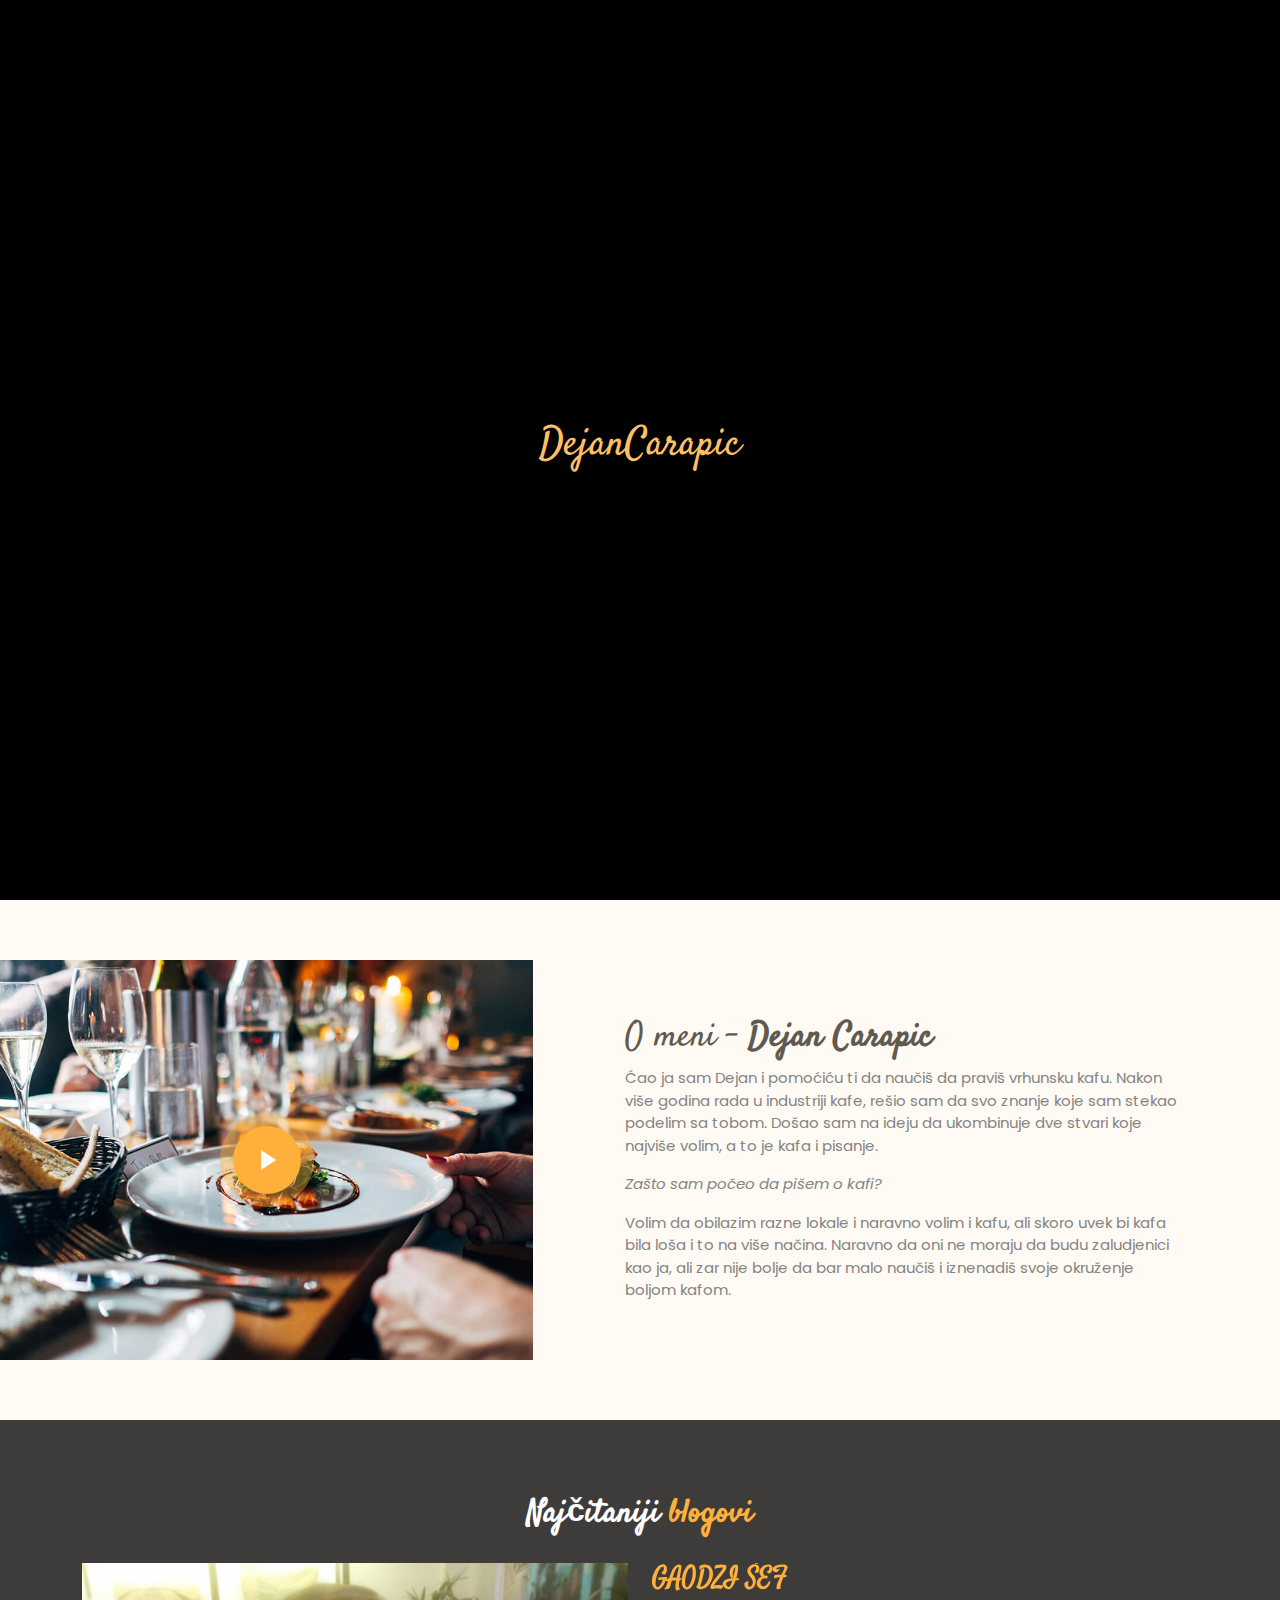
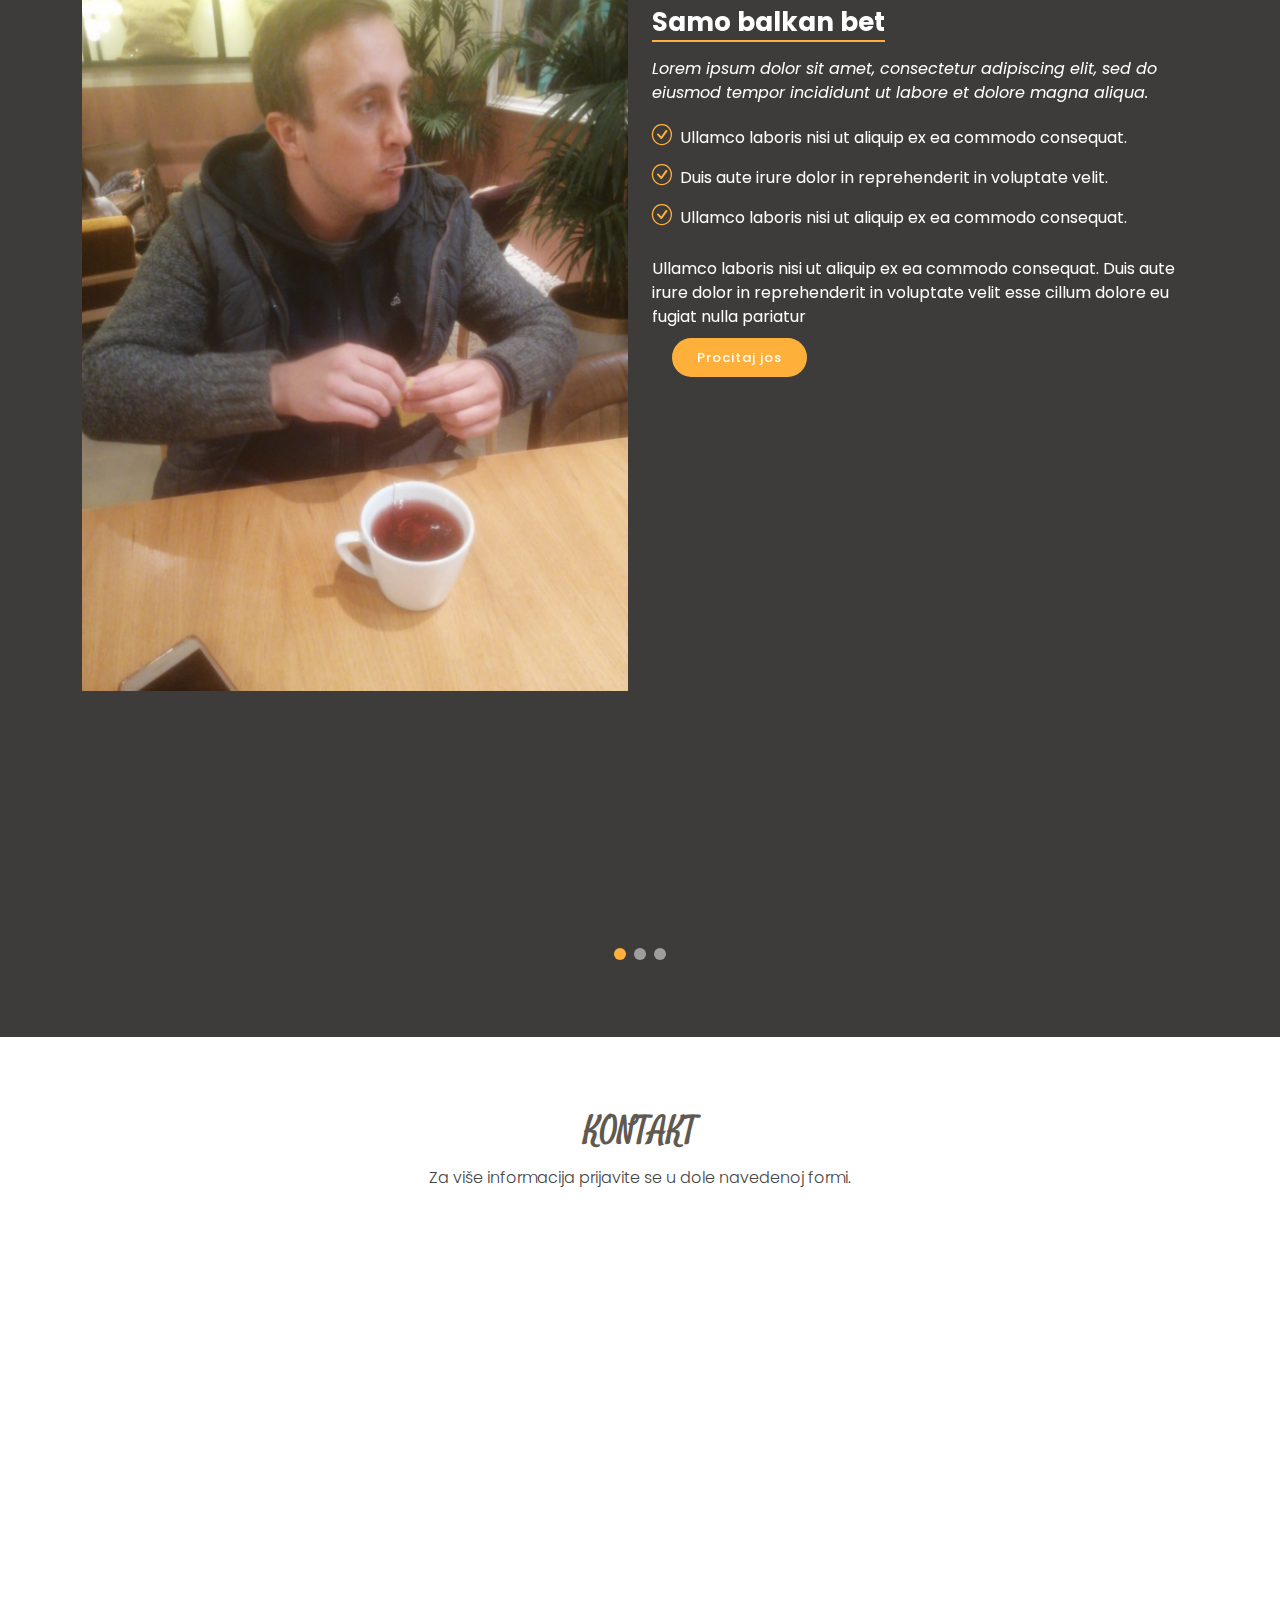
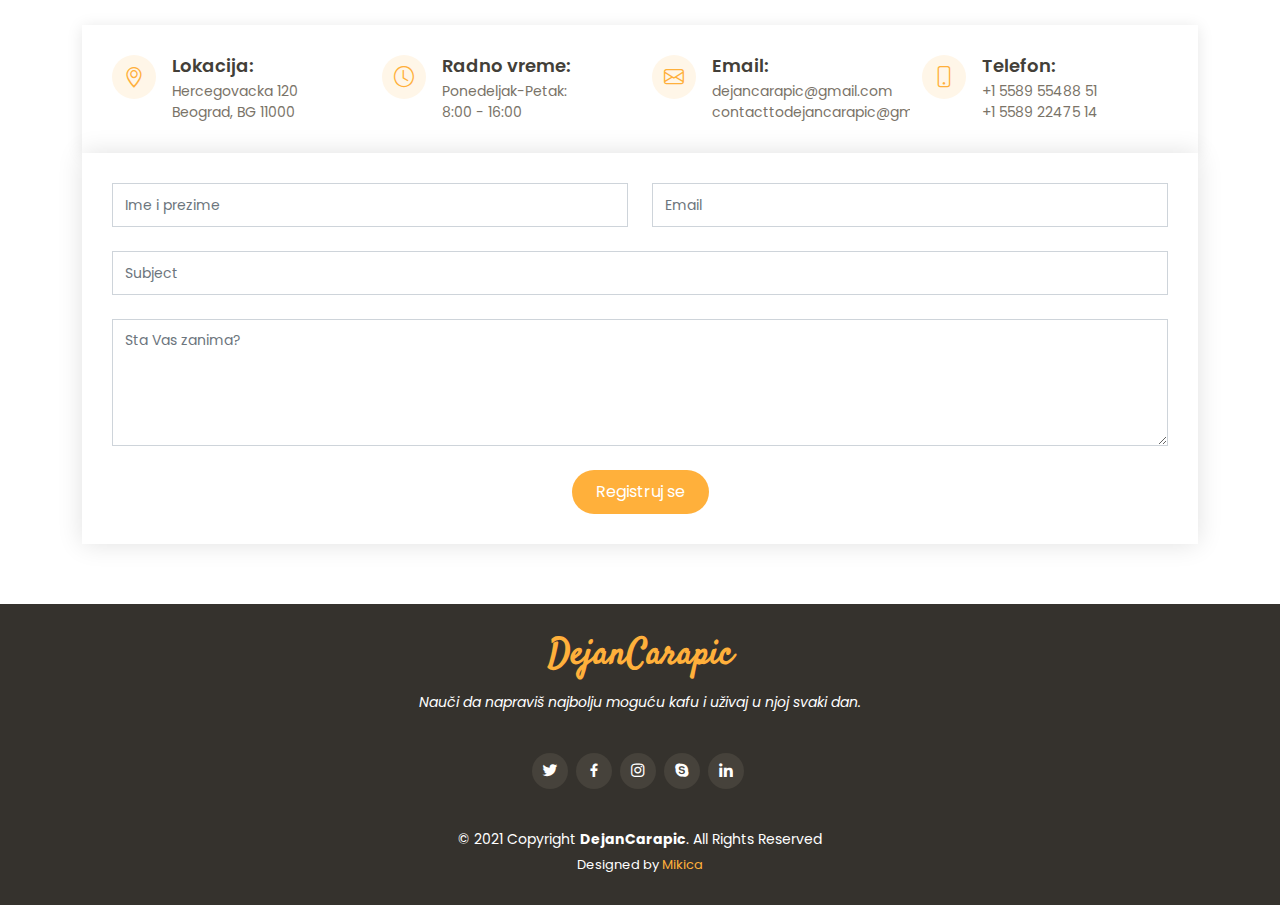
<file: index.html>
<!DOCTYPE html>
<html lang="en">

<head>
  <meta charset="utf-8">
  <meta content="width=device-width, initial-scale=1.0" name="viewport">

  <title>DejanCarapic.com - Nauči da napraviš najbolju moguću kafu i uživaj</title>
  <meta content="" name="description">
  <meta content="" name="keywords">

  <!-- Favicons -->
  <link href="assets/img/favicon1.png" rel="icon">
  <link href="assets/img/apple-touch-icon.png" rel="apple-touch-icon">

  <!-- Google Fonts -->
  <link href="https://fonts.googleapis.com/css?family=Poppins:300,300i,400,400i,600,600i,700,700i|Satisfy|Comic+Neue:300,300i,400,400i,700,700i" rel="stylesheet">

  <!-- Vendor CSS Files -->
  <link href="assets/vendor/animate.css/animate.min.css" rel="stylesheet">
  <link href="assets/vendor/bootstrap/css/bootstrap.min.css" rel="stylesheet">
  <link href="assets/vendor/bootstrap-icons/bootstrap-icons.css" rel="stylesheet">
  <link href="assets/vendor/boxicons/css/boxicons.min.css" rel="stylesheet">
  <link href="assets/vendor/glightbox/css/glightbox.min.css" rel="stylesheet">
  <link href="assets/vendor/swiper/swiper-bundle.min.css" rel="stylesheet">

  <!-- Template Main CSS File -->
  <link href="assets/css/style.css" rel="stylesheet">
</head>

<body>
  <div class="loader_bg">
    <div class="loader"><h1>DejanCarapic</h1></div>
</div>
  <!-- ======= Top Bar ======= -->
  <!-- <section id="topbar" class="d-flex align-items-center fixed-top topbar-transparent">
    <div class="container-fluid container-xl d-flex align-items-center justify-content-center justify-content-lg-start">
      <i class="bi bi-phone d-flex align-items-center"><span>+1 5589 55488 55</span></i>
      <i class="bi bi-clock ms-4 d-none d-lg-flex align-items-center"><span>Mon-Sat: 11:00 AM - 23:00 PM</span></i>
    </div>
  </section> -->

  <!-- ======= Header ======= -->
  <header id="header" class="fixed-top d-flex align-items-center header-transparent">
    <div class="container-fluid container-xl d-flex align-items-center justify-content-between">

      <div class="logo me-auto">
        <h1><a href="index.html">DejanCarapic</a></h1>
        <!-- Uncomment below if you prefer to use an image logo -->
        <!-- <a href="index.html"><img src="assets/img/logo.png" alt="" class="img-fluid"></a>-->
      </div>

      <nav id="navbar" class="navbar order-last order-lg-0">
        <ul>
          <li><a class="nav-link scrollto active" href="#hero">O meni</a></li>
          <!-- <li><a class="nav-link scrollto" href="#why-us">Zasto?</a></li> -->
          <!-- <li><a class="nav-link scrollto" href="#menu">Menu</a></li> -->
          <li><a class="nav-link scrollto" href="#specials">Najčitanije</a></li>
          <li><a class="nav-link scrollto" href="blog.html">Blog</a></li>
          <!-- <li><a class="nav-link scrollto" href="#chefs">Chefs</a></li> -->
          <!-- <li><a class="nav-link scrollto" href="#gallery">Galerija</a></li> -->
          <!-- <li class="dropdown"><a href="#"><span>Drop Down</span> <i class="bi bi-chevron-down"></i></a>
            <ul>
              <li><a href="#">Drop Down 1</a></li>
              <li class="dropdown"><a href="#"><span>Deep Drop Down</span> <i class="bi bi-chevron-right"></i></a>
                <ul>
                  <li><a href="#">Deep Drop Down 1</a></li>
                  <li><a href="#">Deep Drop Down 2</a></li>
                  <li><a href="#">Deep Drop Down 3</a></li>
                  <li><a href="#">Deep Drop Down 4</a></li>
                  <li><a href="#">Deep Drop Down 5</a></li>
                </ul>
              </li>
              <li><a href="#">Drop Down 2</a></li>
              <li><a href="#">Drop Down 3</a></li>
              <li><a href="#">Drop Down 4</a></li>
            </ul>
          </li> -->
          <li><a class="nav-link scrollto" href="#contact">Kontakt</a></li>
        </ul>
        <i class="bi bi-list mobile-nav-toggle"></i>
      </nav><!-- .navbar -->

      <!-- <a href="#registruj" class="book-a-table-btn scrollto">Registruj se</a> -->

    </div>
  </header><!-- End Header -->

  <!-- ======= Hero Section ======= -->
  <section id="hero">
    <div class="hero-container">
      <div id="heroCarousel" data-bs-interval="5000" class="carousel slide carousel-fade" data-bs-ride="carousel">

        <ol class="carousel-indicators" id="hero-carousel-indicators"></ol>

        <div class="carousel-inner" role="listbox">

          <!-- Slide 1 -->
          
          <div class="carousel-item active">
            <img src="assets/img/dejan.jpg" alt="">
            <!-- <img src="assets/img/dejan.jpg" alt=""> assets/img/slide/slide-1.jpg          style="background: url(assets/img/dejan.jpg);" -->
            <div class="carousel-container">
              <div class="carousel-content">
                <h2 class="animate__animated animate__fadeInDown"><span>Dejan</span>Carapic</h2>
                <p class="animate__animated animate__fadeInUp">Nauči da napraviš najbolju moguću kafu i uživaj u njoj svaki dan.</p>
                <div>
                  <a href="#about" class="btn-menu animate__animated animate__fadeInUp scrollto">O meni</a>
                  <a href="#contact" class="btn-book animate__animated animate__fadeInUp scrollto">Kontakt</a>
                </div>
              </div>
            </div>
          </div>

          <!-- Slide 2 -->
          <!-- <div class="carousel-item" style="background: url(assets/img/slide/slide-2.jpg);">
            <div class="carousel-container">
              <div class="carousel-content">
                <h2 class="animate__animated animate__fadeInDown">Sta radim?</h2>
                <p class="animate__animated animate__fadeInUp">Ut velit est quam dolor ad a aliquid qui aliquid. Sequi ea ut et est quaerat sequi nihil ut aliquam. Occaecati alias dolorem mollitia ut. Similique ea voluptatem. Esse doloremque accusamus repellendus deleniti vel. Minus et tempore modi architecto.</p>
                <div>
                  <a href="#specials" class="btn-menu animate__animated animate__fadeInUp scrollto">Sta radim?</a>
                  <a href="#contact" class="btn-book animate__animated animate__fadeInUp scrollto">Kontakt</a>
                </div>
              </div>
            </div>
          </div> -->

          <!-- Slide 3 -->
          <!-- <div class="carousel-item" style="background: url(assets/img/slide/slide-3.jpg);">
            <div class="carousel-background"><img src="assets/img/slide/slide-3.jpg" alt=""></div>
            <div class="carousel-container">
              <div class="carousel-content">
                <h2 class="animate__animated animate__fadeInDown">Proizvodi</h2>
                <p class="animate__animated animate__fadeInUp">Ut velit est quam dolor ad a aliquid qui aliquid. Sequi ea ut et est quaerat sequi nihil ut aliquam. Occaecati alias dolorem mollitia ut. Similique ea voluptatem. Esse doloremque accusamus repellendus deleniti vel. Minus et tempore modi architecto.</p>
                <div>
                  <a href="#events" class="btn-menu animate__animated animate__fadeInUp scrollto">Proizvodi</a>
                  <a href="#contact" class="btn-book animate__animated animate__fadeInUp scrollto">Kontakt</a>
                </div>
              </div>
            </div>
          </div> -->

        </div>

        <a class="carousel-control-prev" href="#heroCarousel" role="button" data-bs-slide="prev">
          <span class="carousel-control-prev-icon bi bi-chevron-left" aria-hidden="true"></span>
        </a>

        <a class="carousel-control-next" href="#heroCarousel" role="button" data-bs-slide="next">
          <span class="carousel-control-next-icon bi bi-chevron-right" aria-hidden="true"></span>
        </a>

      </div>
    </div>
  </section><!-- End Hero -->

  <main id="main">

    <!-- ======= About Section ======= -->
    <section id="about" class="about">
      <div class="container-fluid">

        <div class="row">

          <div class="col-lg-5 align-items-stretch video-box" style='background-image: url("assets/img/about.jpg");'>
            <a href="https://www.youtube.com/watch?v=jDDaplaOz7Q" class="venobox play-btn mb-4" data-vbtype="video" data-autoplay="true"></a>
          </div>

          <div class="col-lg-7 d-flex flex-column justify-content-center align-items-stretch">

            <div class="content">
              <h3>O meni - <strong>Dejan Carapic</strong></h3>
              <p>
                Ćao ja sam Dejan i pomoćiću ti da naučiš da praviš vrhunsku kafu. Nakon više godina rada u industriji kafe, rešio sam da svo znanje koje sam stekao podelim sa tobom. Došao sam na ideju da ukombinuje dve stvari koje najviše volim, a to je kafa i pisanje.
              </p>
              <p class="fst-italic">
                Zašto sam počeo da pišem o kafi?
              </p>
              <!-- <ul>
                <li><i class="bx bx-check-double"></i> Ullamco laboris nisi ut aliquip ex ea commodo consequat.</li>
                <li><i class="bx bx-check-double"></i> Duis aute irure dolor in reprehenderit in voluptate velit.</li>
                <li><i class="bx bx-check-double"></i> Ullamco laboris nisi ut aliquip ex ea commodo consequat. Duis aute irure dolor in reprehenderit in voluptate trideta storacalaperda mastiro dolore eu fugiat nulla pariatur.</li>
              </ul> -->
              <p>
                Volim da obilazim razne lokale i naravno volim i kafu, ali skoro uvek bi kafa bila loša i to na više načina. Naravno da oni ne moraju da budu zaludjenici kao ja, ali zar nije bolje da bar malo naučiš i iznenadiš svoje okruženje boljom kafom.
              </p>
            </div>

          </div>

        </div>

      </div>
    </section><!--End About Section-->

    <!-- ======= Whu Us Section ======= -->
    <!-- <section id="why-us" class="why-us">
      <div class="container">

        <div class="section-title">
          <h2>Zasto? <span>Pa jos nesto</span></h2>
          <p>Ut possimus qui ut temporibus culpa velit eveniet modi omnis est adipisci expedita at voluptas atque vitae autem.</p>
        </div>

        <div class="row">

          <div class="col-lg-4">
            <div class="box">
              <span>01</span>
              <h4>Lorem Ipsum</h4>
              <p>Ulamco laboris nisi ut aliquip ex ea commodo consequat. Et consectetur ducimus vero placeat</p>
            </div>
          </div>

          <div class="col-lg-4 mt-4 mt-lg-0">
            <div class="box">
              <span>02</span>
              <h4>Repellat Nihil</h4>
              <p>Dolorem est fugiat occaecati voluptate velit esse. Dicta veritatis dolor quod et vel dire leno para dest</p>
            </div>
          </div>

          <div class="col-lg-4 mt-4 mt-lg-0">
            <div class="box">
              <span>03</span>
              <h4> Ad ad velit qui</h4>
              <p>Molestiae officiis omnis illo asperiores. Aut doloribus vitae sunt debitis quo vel nam quis</p>
            </div>
          </div>

        </div>

      </div>
    </section>End Whu Us Section -->

    <!-- ======= Menu Section ======= -->
    <!--<section id="menu" class="menu">
      <div class="container">

        <div class="section-title">
          <h2>Check our tasty <span>Menu</span></h2>
        </div>

        <div class="row">
          <div class="col-lg-12 d-flex justify-content-center">
            <ul id="menu-flters">
              <li data-filter="*" class="filter-active">Show All</li>
              <li data-filter=".filter-starters">Starters</li>
              <li data-filter=".filter-salads">Salads</li>
              <li data-filter=".filter-specialty">Specialty</li>
            </ul>
          </div>
        </div>

        <div class="row menu-container">

          <div class="col-lg-6 menu-item filter-starters">
            <div class="menu-content">
              <a href="#">Lobster Bisque</a><span>$5.95</span>
            </div>
            <div class="menu-ingredients">
              Lorem, deren, trataro, filede, nerada
            </div>
          </div>

          <div class="col-lg-6 menu-item filter-specialty">
            <div class="menu-content">
              <a href="#">Bread barrel</a><span>$6.95</span>
            </div>
            <div class="menu-ingredients">
              Lorem, deren, trataro, filede, nerada
            </div>
          </div>

          <div class="col-lg-6 menu-item filter-starters">
            <div class="menu-content">
              <a href="#">Crab Cake</a><span>$7.95</span>
            </div>
            <div class="menu-ingredients">
              A delicate crab cake served on a toasted roll with lettuce and tartar sauce
            </div>
          </div>

          <div class="col-lg-6 menu-item filter-salads">
            <div class="menu-content">
              <a href="#">Caesar Selections</a><span>$8.95</span>
            </div>
            <div class="menu-ingredients">
              Lorem, deren, trataro, filede, nerada
            </div>
          </div>

          <div class="col-lg-6 menu-item filter-specialty">
            <div class="menu-content">
              <a href="#">Tuscan Grilled</a><span>$9.95</span>
            </div>
            <div class="menu-ingredients">
              Grilled chicken with provolone, artichoke hearts, and roasted red pesto
            </div>
          </div>

          <div class="col-lg-6 menu-item filter-starters">
            <div class="menu-content">
              <a href="#">Mozzarella Stick</a><span>$4.95</span>
            </div>
            <div class="menu-ingredients">
              Lorem, deren, trataro, filede, nerada
            </div>
          </div>

          <div class="col-lg-6 menu-item filter-salads">
            <div class="menu-content">
              <a href="#">Greek Salad</a><span>$9.95</span>
            </div>
            <div class="menu-ingredients">
              Fresh spinach, crisp romaine, tomatoes, and Greek olives
            </div>
          </div>

          <div class="col-lg-6 menu-item filter-salads">
            <div class="menu-content">
              <a href="#">Spinach Salad</a><span>$9.95</span>
            </div>
            <div class="menu-ingredients">
              Fresh spinach with mushrooms, hard boiled egg, and warm bacon vinaigrette
            </div>
          </div>

          <div class="col-lg-6 menu-item filter-specialty">
            <div class="menu-content">
              <a href="#">Lobster Roll</a><span>$12.95</span>
            </div>
            <div class="menu-ingredients">
              Plump lobster meat, mayo and crisp lettuce on a toasted bulky roll
            </div>
          </div>

        </div>

      </div>
    </section> End Menu Section -->

    <!-- ======= Specials Section ======= -->
    <!-- <section id="specials" class="specials">
      <div class="container">

        <div class="section-title">
          <h2>Kako mogu da ti <span>pomognem</span></h2>
          <p>Ut possimus qui ut temporibus culpa velit eveniet modi omnis est adipisci expedita at voluptas atque vitae autem.</p>
        </div>

        <div class="row">
          <div class="col-lg-3">
            <ul class="nav nav-tabs flex-column">
              <li class="nav-item">
                <a class="nav-link active show" data-bs-toggle="tab" href="#tab-1">Modi sit est</a>
              </li>
              <li class="nav-item">
                <a class="nav-link" data-bs-toggle="tab" href="#tab-2">Unde praesentium sed</a>
              </li>
              <li class="nav-item">
                <a class="nav-link" data-bs-toggle="tab" href="#tab-3">Pariatur explicabo vel</a>
              </li>
              <li class="nav-item">
                <a class="nav-link" data-bs-toggle="tab" href="#tab-4">Nostrum qui quasi</a>
              </li>
              <li class="nav-item">
                <a class="nav-link" data-bs-toggle="tab" href="#tab-5">Iusto ut expedita aut</a>
              </li>
            </ul>
          </div>
          <div class="col-lg-9 mt-4 mt-lg-0">
            <div class="tab-content">
              <div class="tab-pane active show" id="tab-1">
                <div class="row">
                  <div class="col-lg-8 details order-2 order-lg-1">
                    <h3>Architecto ut aperiam autem id</h3>
                    <p class="fst-italic">Qui laudantium consequatur laborum sit qui ad sapiente dila parde sonata raqer a videna mareta paulona marka</p>
                    <p>Et nobis maiores eius. Voluptatibus ut enim blanditiis atque harum sint. Laborum eos ipsum ipsa odit magni. Incidunt hic ut molestiae aut qui. Est repellat minima eveniet eius et quis magni nihil. Consequatur dolorem quaerat quos qui similique accusamus nostrum rem vero</p>
                  </div>
                  <div class="col-lg-4 text-center order-1 order-lg-2">
                    <img src="assets/img/favicon1.png" alt="" class="img-fluid">
                  </div>
                </div>
              </div>
              <div class="tab-pane" id="tab-2">
                <div class="row">
                  <div class="col-lg-8 details order-2 order-lg-1">
                    <h3>Et blanditiis nemo veritatis excepturi</h3>
                    <p class="fst-italic">Qui laudantium consequatur laborum sit qui ad sapiente dila parde sonata raqer a videna mareta paulona marka</p>
                    <p>Ea ipsum voluptatem consequatur quis est. Illum error ullam omnis quia et reiciendis sunt sunt est. Non aliquid repellendus itaque accusamus eius et velit ipsa voluptates. Optio nesciunt eaque beatae accusamus lerode pakto madirna desera vafle de nideran pal</p>
                  </div>
                  <div class="col-lg-4 text-center order-1 order-lg-2">
                    <img src="assets/img/favicon.png" alt="" class="img-fluid">
                  </div>
                </div>
              </div>
              <div class="tab-pane" id="tab-3">
                <div class="row">
                  <div class="col-lg-8 details order-2 order-lg-1">
                    <h3>Impedit facilis occaecati odio neque aperiam sit</h3>
                    <p class="fst-italic">Eos voluptatibus quo. Odio similique illum id quidem non enim fuga. Qui natus non sunt dicta dolor et. In asperiores velit quaerat perferendis aut</p>
                    <p>Iure officiis odit rerum. Harum sequi eum illum corrupti culpa veritatis quisquam. Neque necessitatibus illo rerum eum ut. Commodi ipsam minima molestiae sed laboriosam a iste odio. Earum odit nesciunt fugiat sit ullam. Soluta et harum voluptatem optio quae</p>
                  </div>
                  <div class="col-lg-4 text-center order-1 order-lg-2">
                    <img src="assets/img/logo.png" alt="" class="img-fluid">
                  </div>
                </div>
              </div>
              <div class="tab-pane" id="tab-4">
                <div class="row">
                  <div class="col-lg-8 details order-2 order-lg-1">
                    <h3>Fuga dolores inventore laboriosam ut est accusamus laboriosam dolore</h3>
                    <p class="fst-italic">Totam aperiam accusamus. Repellat consequuntur iure voluptas iure porro quis delectus</p>
                    <p>Eaque consequuntur consequuntur libero expedita in voluptas. Nostrum ipsam necessitatibus aliquam fugiat debitis quis velit. Eum ex maxime error in consequatur corporis atque. Eligendi asperiores sed qui veritatis aperiam quia a laborum inventore</p>
                  </div>
                  <div class="col-lg-4 text-center order-1 order-lg-2">
                    <img src="assets/img/specials-4.jpg" alt="" class="img-fluid">
                  </div>
                </div>
              </div>
              <div class="tab-pane" id="tab-5">
                <div class="row">
                  <div class="col-lg-8 details order-2 order-lg-1">
                    <h3>Est eveniet ipsam sindera pad rone matrelat sando reda</h3>
                    <p class="fst-italic">Omnis blanditiis saepe eos autem qui sunt debitis porro quia.</p>
                    <p>Exercitationem nostrum omnis. Ut reiciendis repudiandae minus. Omnis recusandae ut non quam ut quod eius qui. Ipsum quia odit vero atque qui quibusdam amet. Occaecati sed est sint aut vitae molestiae voluptate vel</p>
                  </div>
                  <div class="col-lg-4 text-center order-1 order-lg-2">
                    <img src="assets/img/specials-5.jpg" alt="" class="img-fluid">
                  </div>
                </div>
              </div>
            </div>
          </div>
        </div>

      </div>
    </section>End Specials Section -->

    <!-- ======= Events Section ======= -->
    <section id="specials" class="events">
      <div class="container">

        <div class="section-title">
          <h2>Najčitaniji <span>blogovi</span></h2>
        </div>

        <div class="events-slider swiper">
          <div class="swiper-wrapper">

            <div class="swiper-slide">
              <div class="row event-item">
                <div class="col-lg-6">
                  <!-- <img src="assets/img/event-birthday.jpg" class="img-fluid" alt=""> -->
                  <img src="assets/img/godzi.jpg" class="img-fluid" alt="">
                </div>
                <div class="col-lg-6 pt-4 pt-lg-0 content">
                  <h3>GAODZI ŠEF</h3>
                  <div class="price">
                    <p><span>Samo balkan bet</span></p>
                  </div>
                  <p class="fst-italic">
                    Lorem ipsum dolor sit amet, consectetur adipiscing elit, sed do eiusmod tempor incididunt ut labore et dolore
                    magna aliqua.
                  </p>
                  <ul>
                    <li><i class="bi bi-check-circle"></i> Ullamco laboris nisi ut aliquip ex ea commodo consequat.</li>
                    <li><i class="bi bi-check-circle"></i> Duis aute irure dolor in reprehenderit in voluptate velit.</li>
                    <li><i class="bi bi-check-circle"></i> Ullamco laboris nisi ut aliquip ex ea commodo consequat.</li>
                  </ul>
                  <p>
                    Ullamco laboris nisi ut aliquip ex ea commodo consequat. Duis aute irure dolor in reprehenderit in voluptate
                    velit esse cillum dolore eu fugiat nulla pariatur
                  </p>
                  <div>
                    <a href="#" class="book-a-table-btn scrollto">Procitaj jos</a>
                  </div>
                </div>
              </div>

            </div><!-- End testimonial item -->

            <div class="swiper-slide">
              <div class="row event-item">
                <div class="col-lg-6">
                  <img src="assets/img/sale.jpg" class="img-fluid" alt="">
                </div>
                <div class="col-lg-6 pt-4 pt-lg-0 content">
                  <h3>SALE I SENAD SE STISKAJU</h3>
                  <div class="price">
                    <!-- <p><span>$290</span></p> -->
                  </div>
                  <p class="fst-italic">
                    Lorem ipsum dolor sit amet, consectetur adipiscing elit, sed do eiusmod tempor incididunt ut labore et dolore
                    magna aliqua.
                  </p>
                  <ul>
                    <li><i class="bi bi-check-circle"></i> Ullamco laboris nisi ut aliquip ex ea commodo consequat.</li>
                    <li><i class="bi bi-check-circle"></i> Duis aute irure dolor in reprehenderit in voluptate velit.</li>
                    <li><i class="bi bi-check-circle"></i> Ullamco laboris nisi ut aliquip ex ea commodo consequat.</li>
                  </ul>
                  <p>
                    Ullamco laboris nisi ut aliquip ex ea commodo consequat. Duis aute irure dolor in reprehenderit in voluptate
                    velit esse cillum dolore eu fugiat nulla pariatur
                  </p>
                  <div>
                    <a href="#" class="book-a-table-btn scrollto">Procitaj jos</a>
                  </div>
                </div>
                
              </div>
            </div><!-- End testimonial item -->

            <div class="swiper-slide">
              <div class="row event-item">
                <div class="col-lg-6">
                  <img src="assets/img/sotir.jpg" class="img-fluid" alt="">
                </div>
                <div class="col-lg-6 pt-4 pt-lg-0 content">
                  <h3>ĆELAVI MONSTRUM</h3>
                  <div class="price">
                    <!-- <p><span>$99</span></p> -->
                  </div>
                  <p class="fst-italic">
                    Lorem ipsum dolor sit amet, consectetur adipiscing elit, sed do eiusmod tempor incididunt ut labore et dolore
                    magna aliqua.
                  </p>
                  <ul>
                    <li><i class="bi bi-check-circle"></i> Ullamco laboris nisi ut aliquip ex ea commodo consequat.</li>
                    <li><i class="bi bi-check-circle"></i> Duis aute irure dolor in reprehenderit in voluptate velit.</li>
                    <li><i class="bi bi-check-circle"></i> Ullamco laboris nisi ut aliquip ex ea commodo consequat.</li>
                  </ul>
                  <p>
                    Ullamco laboris nisi ut aliquip ex ea commodo consequat. Duis aute irure dolor in reprehenderit in voluptate
                    velit esse cillum dolore eu fugiat nulla pariatur
                  </p>
                  <div>
                    <a href="#" class="book-a-table-btn scrollto">Procitaj jos</a>
                  </div>
                </div>
                
              </div>
            </div><!-- End testimonial item -->

          </div>
          <div class="swiper-pagination"></div>
        </div>

      </div>
    </section><!-- End Events Section -->

    <!-- ======= Chefs Section ======= -->
    <!--<section id="chefs" class="chefs">
      <div class="container">

        <div class="section-title">
          <h2>Our Proffesional <span>Chefs</span></h2>
          <p>Ut possimus qui ut temporibus culpa velit eveniet modi omnis est adipisci expedita at voluptas atque vitae autem.</p>
        </div>

        <div class="row">

          <div class="col-lg-4 col-md-6">
            <div class="member">
              <div class="pic"><img src="assets/img/chefs/chefs-1.jpg" class="img-fluid" alt=""></div>
              <div class="member-info">
                <h4>Walter White</h4>
                <span>Master Chef</span>
                <div class="social">
                  <a href=""><i class="bi bi-twitter"></i></a>
                  <a href=""><i class="bi bi-facebook"></i></a>
                  <a href=""><i class="bi bi-instagram"></i></a>
                  <a href=""><i class="bi bi-linkedin"></i></a>
                </div>
              </div>
            </div>
          </div>

          <div class="col-lg-4 col-md-6">
            <div class="member">
              <div class="pic"><img src="assets/img/chefs/chefs-2.jpg" class="img-fluid" alt=""></div>
              <div class="member-info">
                <h4>Sarah Jhonson</h4>
                <span>Patissier</span>
                <div class="social">
                  <a href=""><i class="bi bi-twitter"></i></a>
                  <a href=""><i class="bi bi-facebook"></i></a>
                  <a href=""><i class="bi bi-instagram"></i></a>
                  <a href=""><i class="bi bi-linkedin"></i></a>
                </div>
              </div>
            </div>
          </div>

          <div class="col-lg-4 col-md-6">
            <div class="member">
              <div class="pic"><img src="assets/img/chefs/chefs-3.jpg" class="img-fluid" alt=""></div>
              <div class="member-info">
                <h4>William Anderson</h4>
                <span>Cook</span>
                <div class="social">
                  <a href=""><i class="bi bi-twitter"></i></a>
                  <a href=""><i class="bi bi-facebook"></i></a>
                  <a href=""><i class="bi bi-instagram"></i></a>
                  <a href=""><i class="bi bi-linkedin"></i></a>
                </div>
              </div>
            </div>
          </div>

        </div>

      </div>
    </section> End Chefs Section -->

    <!-- ======= Testimonials Section ======= -->
    <!-- <section id="testimonials" class="testimonials">
      <div class="container position-relative">

        <div class="testimonials-slider swiper" data-aos="fade-up" data-aos-delay="100">
          <div class="swiper-wrapper">

            <div class="swiper-slide">
              <div class="testimonial-item">
                <img src="assets/img/testimonials/testimonials-1.jpg" class="testimonial-img" alt="">
                <h3>Saul Goodman</h3>
                <h4>Ceo &amp; Founder</h4>
                <div class="stars">
                  <i class="bi bi-star-fill"></i><i class="bi bi-star-fill"></i><i class="bi bi-star-fill"></i><i class="bi bi-star-fill"></i><i class="bi bi-star-fill"></i>
                </div>
                <p>
                  <i class="bx bxs-quote-alt-left quote-icon-left"></i>
                  Proin iaculis purus consequat sem cure digni ssim donec porttitora entum suscipit rhoncus. Accusantium quam, ultricies eget id, aliquam eget nibh et. Maecen aliquam, risus at semper.
                  <i class="bx bxs-quote-alt-right quote-icon-right"></i>
                </p>
              </div>
            </div>

            <div class="swiper-slide">
              <div class="testimonial-item">
                <img src="assets/img/testimonials/testimonials-2.jpg" class="testimonial-img" alt="">
                <h3>Sara Wilsson</h3>
                <h4>Designer</h4>
                <div class="stars">
                  <i class="bi bi-star-fill"></i><i class="bi bi-star-fill"></i><i class="bi bi-star-fill"></i><i class="bi bi-star-fill"></i><i class="bi bi-star-fill"></i>
                </div>
                <p>
                  <i class="bx bxs-quote-alt-left quote-icon-left"></i>
                  Export tempor illum tamen malis malis eram quae irure esse labore quem cillum quid cillum eram malis quorum velit fore eram velit sunt aliqua noster fugiat irure amet legam anim culpa.
                  <i class="bx bxs-quote-alt-right quote-icon-right"></i>
                </p>
              </div>
            </div>

            <div class="swiper-slide">
              <div class="testimonial-item">
                <img src="assets/img/testimonials/testimonials-3.jpg" class="testimonial-img" alt="">
                <h3>Jena Karlis</h3>
                <h4>Store Owner</h4>
                <div class="stars">
                  <i class="bi bi-star-fill"></i><i class="bi bi-star-fill"></i><i class="bi bi-star-fill"></i><i class="bi bi-star-fill"></i><i class="bi bi-star-fill"></i>
                </div>
                <p>
                  <i class="bx bxs-quote-alt-left quote-icon-left"></i>
                  Enim nisi quem export duis labore cillum quae magna enim sint quorum nulla quem veniam duis minim tempor labore quem eram duis noster aute amet eram fore quis sint minim.
                  <i class="bx bxs-quote-alt-right quote-icon-right"></i>
                </p>
              </div>
            </div>

            <div class="swiper-slide">
              <div class="testimonial-item">
                <img src="assets/img/testimonials/testimonials-4.jpg" class="testimonial-img" alt="">
                <h3>Matt Brandon</h3>
                <h4>Freelancer</h4>
                <div class="stars">
                  <i class="bi bi-star-fill"></i><i class="bi bi-star-fill"></i><i class="bi bi-star-fill"></i><i class="bi bi-star-fill"></i><i class="bi bi-star-fill"></i>
                </div>
                <p>
                  <i class="bx bxs-quote-alt-left quote-icon-left"></i>
                  Fugiat enim eram quae cillum dolore dolor amet nulla culpa multos export minim fugiat minim velit minim dolor enim duis veniam ipsum anim magna sunt elit fore quem dolore labore illum veniam.
                  <i class="bx bxs-quote-alt-right quote-icon-right"></i>
                </p>
              </div>
            </div>

            <div class="swiper-slide">
              <div class="testimonial-item">
                <img src="assets/img/testimonials/testimonials-5.jpg" class="testimonial-img" alt="">
                <h3>John Larson</h3>
                <h4>Entrepreneur</h4>
                <div class="stars">
                  <i class="bi bi-star-fill"></i><i class="bi bi-star-fill"></i><i class="bi bi-star-fill"></i><i class="bi bi-star-fill"></i><i class="bi bi-star-fill"></i>
                </div>
                <p>
                  <i class="bx bxs-quote-alt-left quote-icon-left"></i>
                  Quis quorum aliqua sint quem legam fore sunt eram irure aliqua veniam tempor noster veniam enim culpa labore duis sunt culpa nulla illum cillum fugiat legam esse veniam culpa fore nisi cillum quid.
                  <i class="bx bxs-quote-alt-right quote-icon-right"></i>
                </p>
              </div>
            </div>

          </div>
          <div class="swiper-pagination"></div>
        </div>
        
      </div>
    </section>  End Testimonials Section -->

    <!-- ======= Contact Section ======= -->
    <section id="contact" class="contact">
      <div class="container">

        <div class="section-title">
          <h2>KONTAKT<span></span></h2>
          <p>Za više informacija prijavite se u dole navedenoj formi.</p>
        </div>
      </div>

      <div class="map">
        <iframe src="https://www.google.com/maps/embed?pb=!1m18!1m12!1m3!1d3778.457155951806!2d20.448966703843034!3d44.80843176401429!2m3!1f0!2f0!3f0!3m2!1i1024!2i768!4f13.1!3m3!1m2!1s0x475a65f5983a474b%3A0x4f3da7fe0fdde8ce!2sKafeterija%20Belgrade%20Waterfront!5e0!3m2!1ssr!2srs!4v1634951467034!5m2!1ssr!2srs" width="100%" height="350px" style="border:0;" allowfullscreen="" loading="lazy"></iframe>
        <!-- <iframe style="border:0; width: 100%; height: 350px;" src="https://www.google.com/maps/embed?pb=!1m14!1m8!1m3!1d12097.433213460943!2d-74.0062269!3d40.7101282!3m2!1i1024!2i768!4f13.1!3m3!1m2!1s0x0%3A0xb89d1fe6bc499443!2sDowntown+Conference+Center!5e0!3m2!1smk!2sbg!4v1539943755621" frameborder="0" allowfullscreen></iframe> -->
      </div>

      <div class="container mt-5">

        <div class="info-wrap">
          <div class="row">
            <div class="col-lg-3 col-md-6 info">
              <i class="bi bi-geo-alt"></i>
              <h4>Lokacija:</h4>
              <p>Hercegovacka 120<br>Beograd, BG 11000</p>
            </div>

            <div class="col-lg-3 col-md-6 info mt-4 mt-lg-0">
              <i class="bi bi-clock"></i>
              <h4>Radno vreme:</h4>
              <p>Ponedeljak-Petak:<br>8:00 - 16:00</p>
            </div>

            <div class="col-lg-3 col-md-6 info mt-4 mt-lg-0">
              <i class="bi bi-envelope"></i>
              <h4>Email:</h4>
              <p>dejancarapic@gmail.com<br>contacttodejancarapic@gmail.com</p>
            </div>

            <div class="col-lg-3 col-md-6 info mt-4 mt-lg-0">
              <i class="bi bi-phone"></i>
              <h4>Telefon:</h4>
              <p>+1 5589 55488 51<br>+1 5589 22475 14</p>
            </div>
          </div>
        </div>
        <!--registracija korisnika-->
      <div id="registruj">
        <form action="forms/contact.php" method="post" role="form" class="php-email-form">
          <div class="row">
            <div class="col-md-6 form-group">
              <input type="text" name="name" class="form-control" id="name" placeholder="Ime i prezime" required>
            </div>
            <div class="col-md-6 form-group mt-3 mt-md-0">
              <input type="email" class="form-control" name="email" id="email" placeholder="Email" required>
            </div>
          </div>
          <div class="form-group mt-3">
            <input type="text" class="form-control" name="subject" id="subject" placeholder="Subject" required>
          </div>
          <div class="form-group mt-3">
            <textarea class="form-control" name="message" rows="5" placeholder="Sta Vas zanima?" required></textarea>
          </div>
          <div class="my-3">
            <div class="loading">Loading</div>
            <div class="error-message"></div>
            <div class="sent-message">Your message has been sent. Thank you!</div>
          </div>
          <div class="text-center"><button type="submit">Registruj se</button></div>
        </form>
      </div>

      </div>
    </section><!-- End Contact Section -->

  </main><!-- End #main -->

  <!-- ======= Footer ======= -->
  <footer id="footer">
    <div class="container">
      <h3>DejanCarapic</h3>
      <p>Nauči da napraviš najbolju moguću kafu i uživaj u njoj svaki dan.</p>
      <div class="social-links">
        <a href="#" class="twitter"><i class="bx bxl-twitter"></i></a>
        <a href="#" class="facebook"><i class="bx bxl-facebook"></i></a>
        <a href="#" class="instagram"><i class="bx bxl-instagram"></i></a>
        <a href="#" class="google-plus"><i class="bx bxl-skype"></i></a>
        <a href="#" class="linkedin"><i class="bx bxl-linkedin"></i></a>
      </div>
      <div class="copyright">
        &copy; 2021 Copyright <strong><span>DejanCarapic</span></strong>. All Rights Reserved
      </div>
      <div class="credits">
        <!-- All the links in the footer should remain intact. -->
        <!-- You can delete the links only if you purchased the pro version. -->
        <!-- Licensing information: https://bootstrapmade.com/license/ -->
        <!-- Purchase the pro version with working PHP/AJAX contact form: https://bootstrapmade.com/delicious-free-restaurant-bootstrap-theme/ -->
        Designed by <a href="!#">Mikica</a>
      </div>
    </div>
  </footer><!-- End Footer -->

  <a href="#" class="back-to-top d-flex align-items-center justify-content-center"><i class="bi bi-arrow-up-short"></i></a>

  <!-- Vendor JS Files -->
  <script src="assets/vendor/bootstrap/js/bootstrap.bundle.min.js"></script>
  <script src="assets/vendor/glightbox/js/glightbox.min.js"></script>
  <script src="assets/vendor/isotope-layout/isotope.pkgd.min.js"></script>
  <script src="assets/vendor/php-email-form/validate.js"></script>
  <script src="assets/vendor/swiper/swiper-bundle.min.js"></script>

  <!-- Template Main JS File -->
  <script src="assets/js/main.js"></script>
  <script src="assets/js/jquery.min.js"></script>
  <script src="assets/js/custom.js"></script>
</body>

</html>
</file>
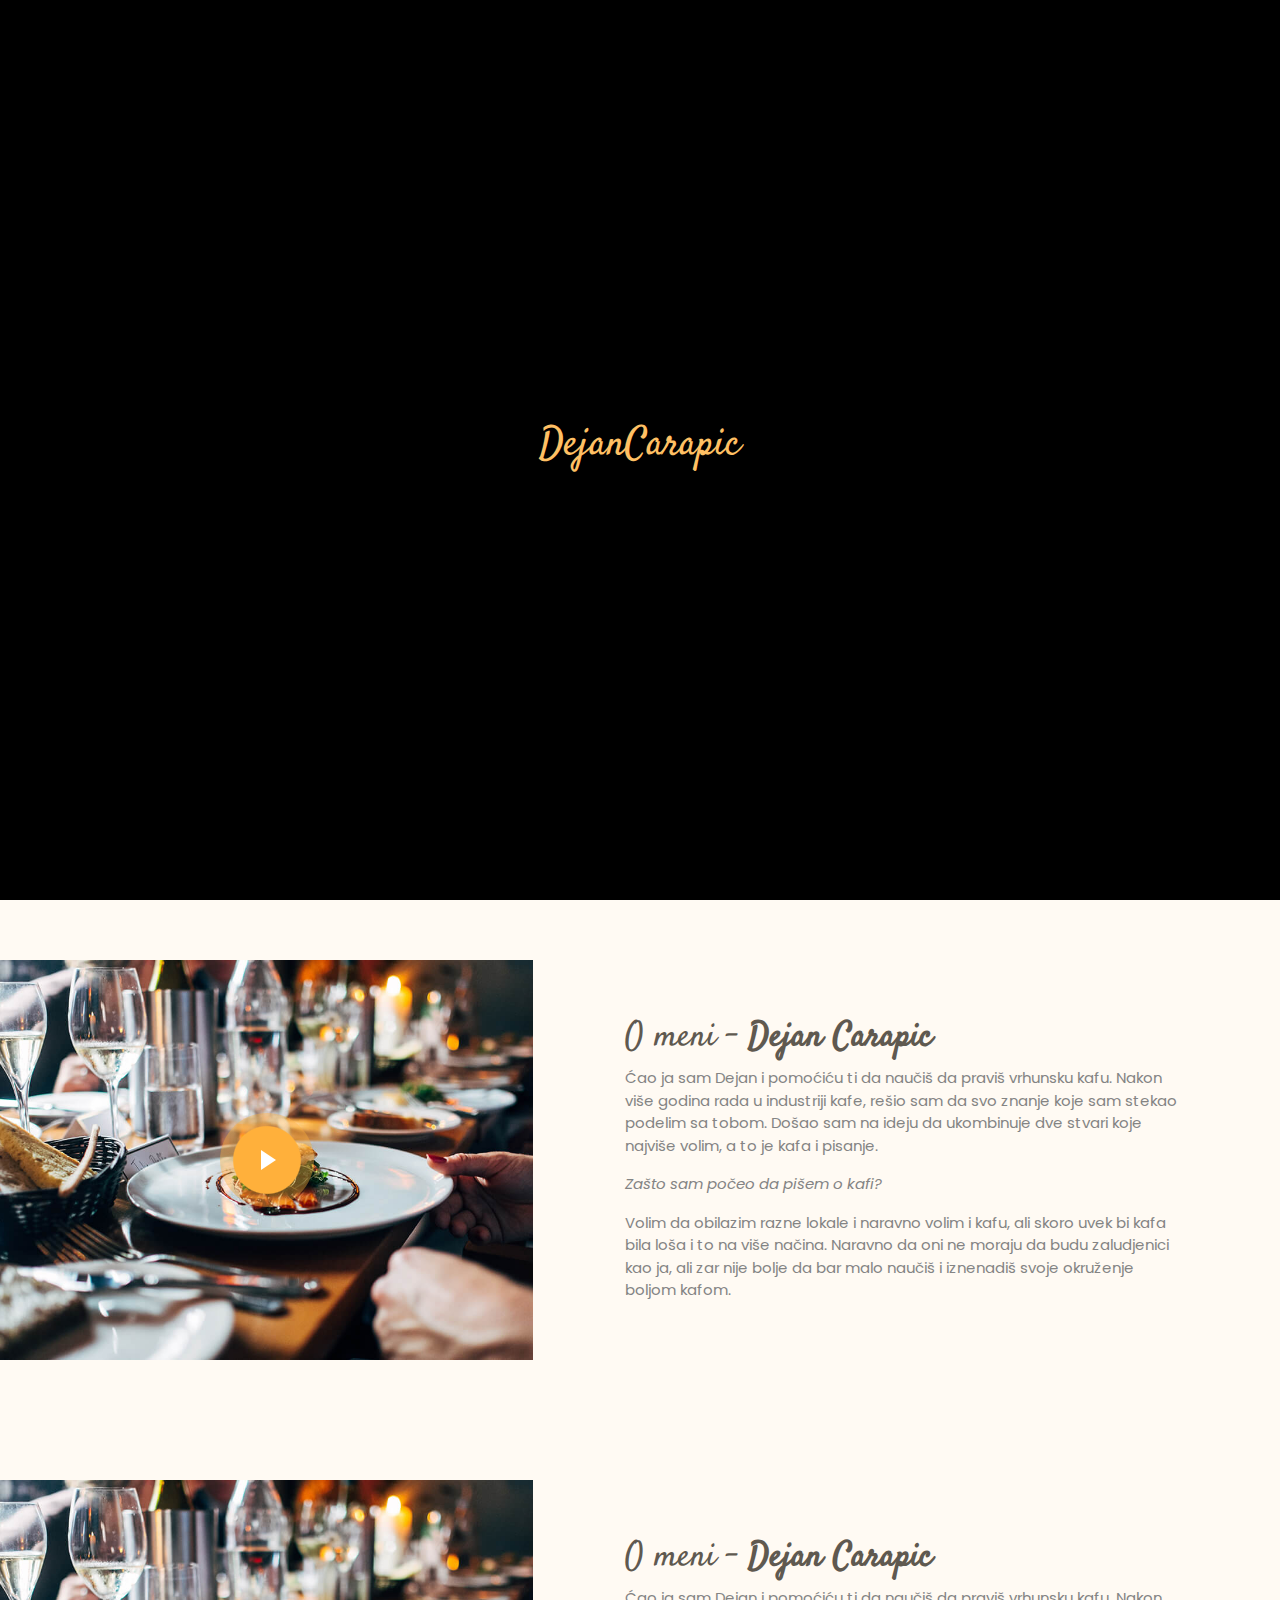
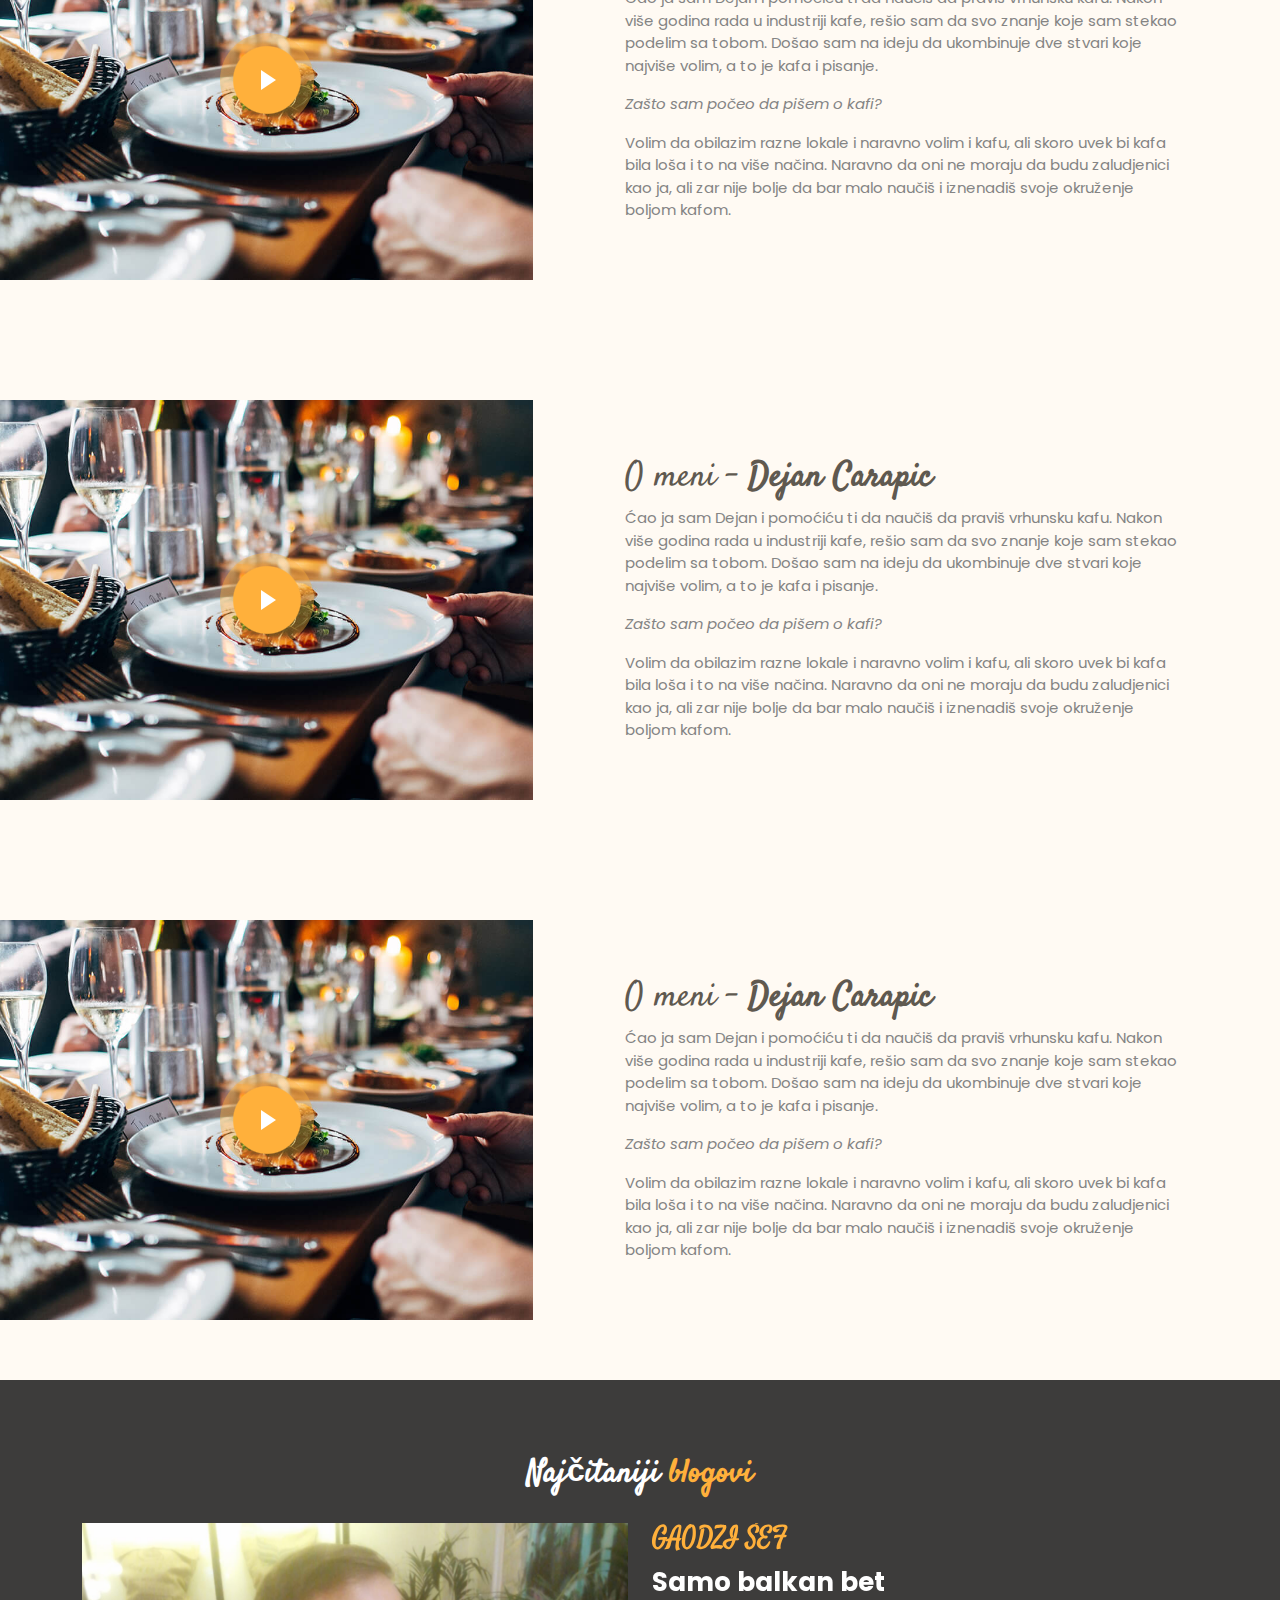
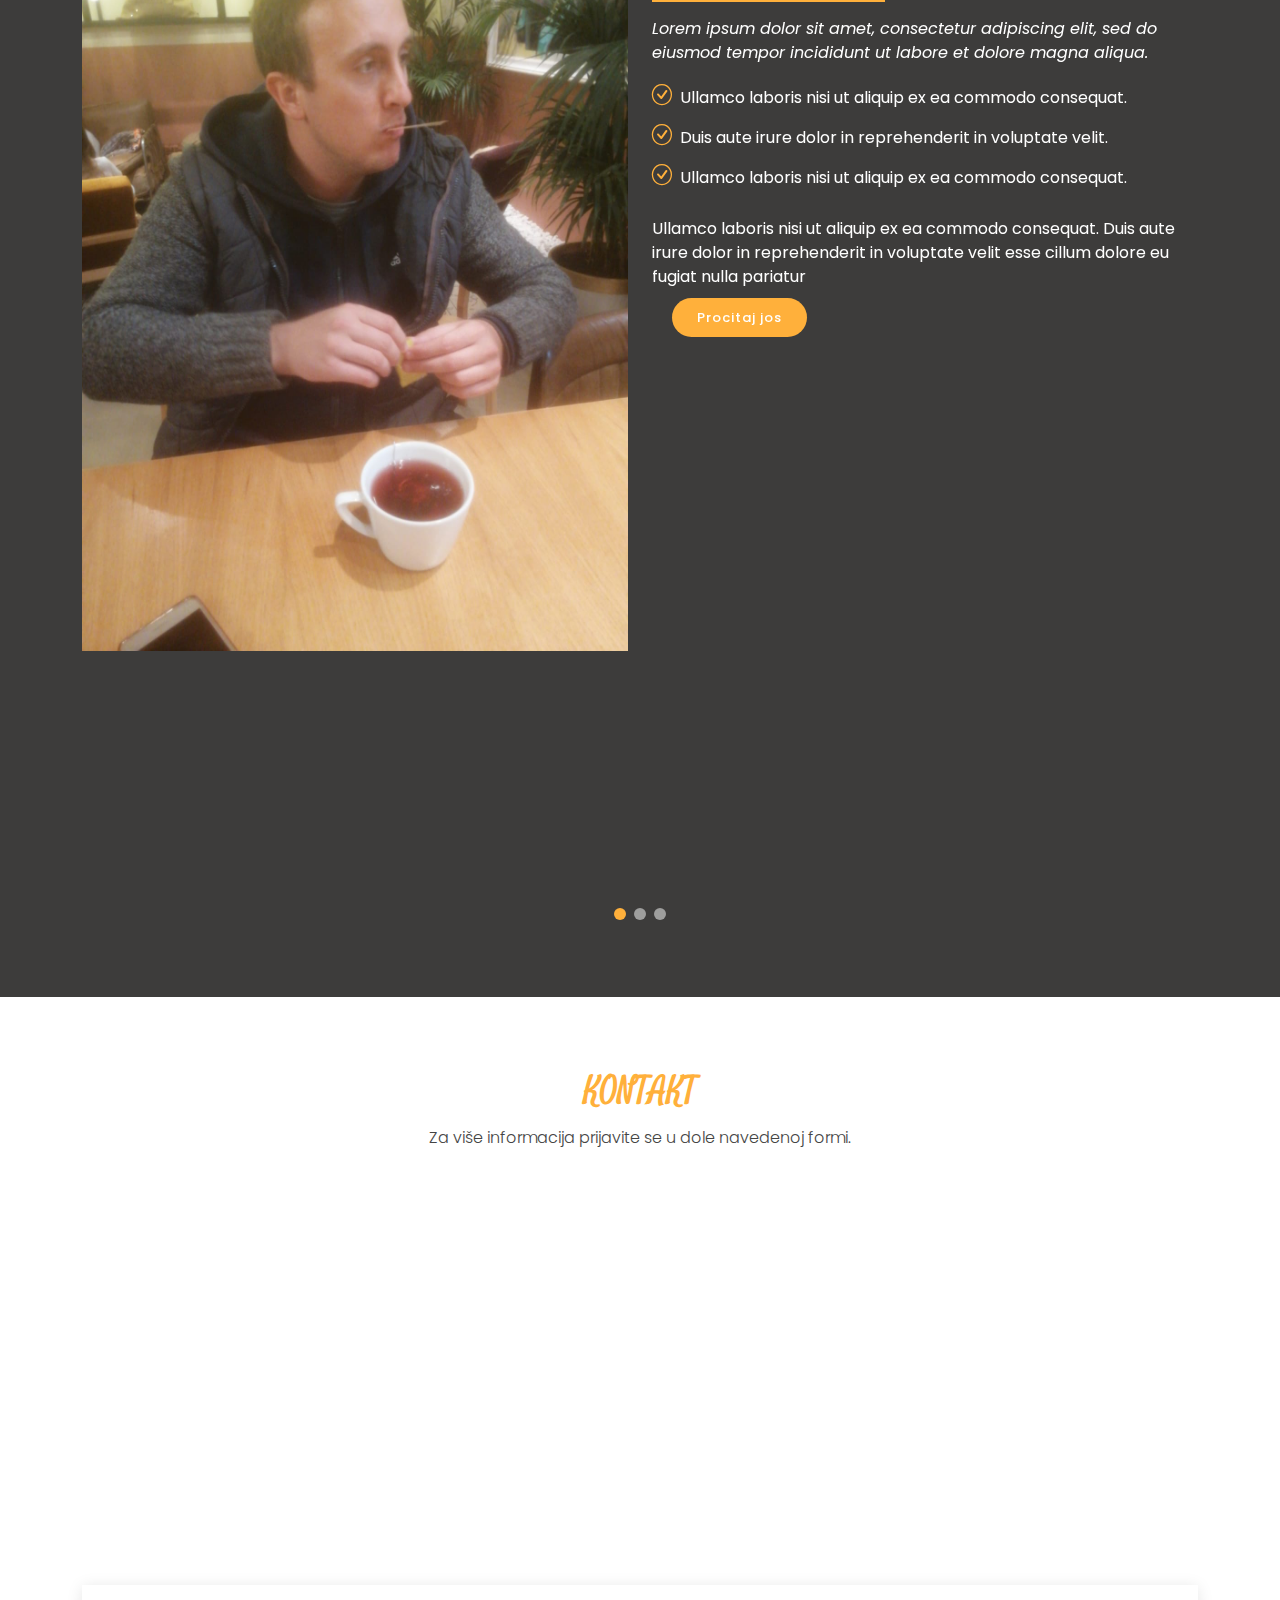
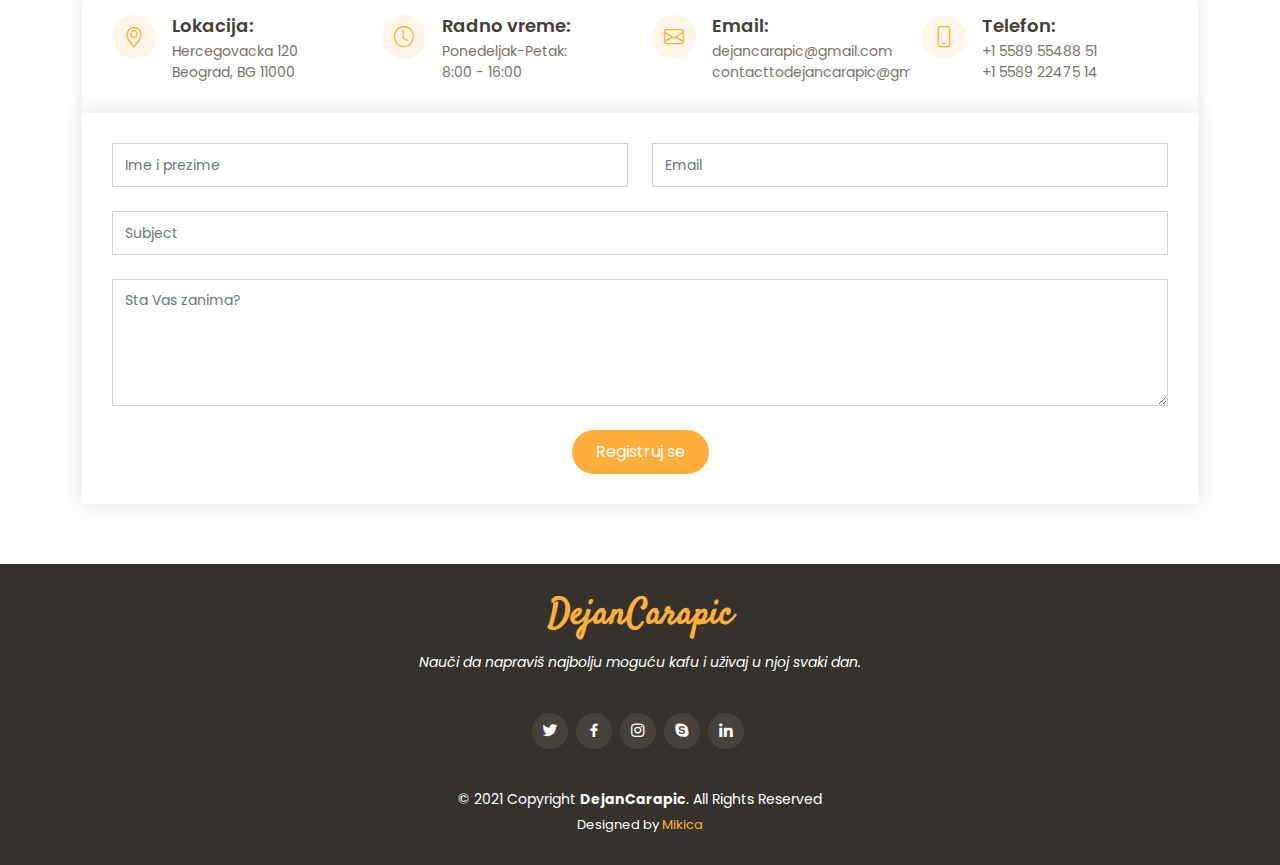
<file: blog.html>
<!DOCTYPE html>
<html lang="en">

<head>
  <meta charset="utf-8">
  <meta content="width=device-width, initial-scale=1.0" name="viewport">

  <title>Blog - Nauči da napraviš najbolju moguću kafu i uživaj</title>
  <meta content="" name="description">
  <meta content="" name="keywords">

  <!-- Favicons -->
  <link href="assets/img/favicon1.png" rel="icon">
  <link href="assets/img/apple-touch-icon.png" rel="apple-touch-icon">

  <!-- Google Fonts -->
  <link href="https://fonts.googleapis.com/css?family=Poppins:300,300i,400,400i,600,600i,700,700i|Satisfy|Comic+Neue:300,300i,400,400i,700,700i" rel="stylesheet">

  <!-- Vendor CSS Files -->
  <link href="assets/vendor/animate.css/animate.min.css" rel="stylesheet">
  <link href="assets/vendor/bootstrap/css/bootstrap.min.css" rel="stylesheet">
  <link href="assets/vendor/bootstrap-icons/bootstrap-icons.css" rel="stylesheet">
  <link href="assets/vendor/boxicons/css/boxicons.min.css" rel="stylesheet">
  <link href="assets/vendor/glightbox/css/glightbox.min.css" rel="stylesheet">
  <link href="assets/vendor/swiper/swiper-bundle.min.css" rel="stylesheet">

  <!-- Template Main CSS File -->
  <link href="assets/css/style.css" rel="stylesheet">
</head>

<body>
  <div class="loader_bg">
    <div class="loader"><h1>DejanCarapic</h1></div>
</div>
  <!-- ======= Top Bar ======= -->
  <!-- <section id="topbar" class="d-flex align-items-center fixed-top topbar-transparent">
    <div class="container-fluid container-xl d-flex align-items-center justify-content-center justify-content-lg-start">
      <i class="bi bi-phone d-flex align-items-center"><span>+1 5589 55488 55</span></i>
      <i class="bi bi-clock ms-4 d-none d-lg-flex align-items-center"><span>Mon-Sat: 11:00 AM - 23:00 PM</span></i>
    </div>
  </section> -->

  <!-- ======= Header ======= -->
  <header id="header" class="fixed-top d-flex align-items-center header-transparent">
    <div class="container-fluid container-xl d-flex align-items-center justify-content-between">

      <div class="logo me-auto">
        <h1><a href="index.html">DejanCarapic</a></h1>
        <!-- Uncomment below if you prefer to use an image logo -->
        <!-- <a href="index.html"><img src="assets/img/logo.png" alt="" class="img-fluid"></a>-->
      </div>

      <nav id="navbar" class="navbar order-last order-lg-0">
        <ul>
          <li><a class="nav-link scrollto active" href="#hero">O meni</a></li>
          <!-- <li><a class="nav-link scrollto" href="#why-us">Zasto?</a></li> -->
          <!-- <li><a class="nav-link scrollto" href="#menu">Menu</a></li> -->
          <li><a class="nav-link scrollto" href="#specials">Najčitanije</a></li>
          <li><a class="nav-link scrollto" href="blog.html">Blog</a></li>
          <!-- <li><a class="nav-link scrollto" href="#chefs">Chefs</a></li> -->
          <!-- <li><a class="nav-link scrollto" href="#gallery">Galerija</a></li> -->
          <!-- <li class="dropdown"><a href="#"><span>Drop Down</span> <i class="bi bi-chevron-down"></i></a>
            <ul>
              <li><a href="#">Drop Down 1</a></li>
              <li class="dropdown"><a href="#"><span>Deep Drop Down</span> <i class="bi bi-chevron-right"></i></a>
                <ul>
                  <li><a href="#">Deep Drop Down 1</a></li>
                  <li><a href="#">Deep Drop Down 2</a></li>
                  <li><a href="#">Deep Drop Down 3</a></li>
                  <li><a href="#">Deep Drop Down 4</a></li>
                  <li><a href="#">Deep Drop Down 5</a></li>
                </ul>
              </li>
              <li><a href="#">Drop Down 2</a></li>
              <li><a href="#">Drop Down 3</a></li>
              <li><a href="#">Drop Down 4</a></li>
            </ul>
          </li> -->
          <li><a class="nav-link scrollto" href="#contact">Kontakt</a></li>
        </ul>
        <i class="bi bi-list mobile-nav-toggle"></i>
      </nav><!-- .navbar -->

      <!-- <a href="#registruj" class="book-a-table-btn scrollto">Registruj se</a> -->

    </div>
  </header><!-- End Header -->
  <!-- ======= Hero Section ======= -->
  <section id="hero">
    <div class="hero-container">
      <div id="heroCarousel" data-bs-interval="5000" class="carousel slide carousel-fade" data-bs-ride="carousel">

        <ol class="carousel-indicators" id="hero-carousel-indicators"></ol>

        <div class="carousel-inner" role="listbox">

          <!-- Slide 1 -->
          <div class="carousel-item active" style="background: url(assets/img/dejan.jpg);"> <!--assets/img/slide/slide-1.jpg-->
            <div class="carousel-container">
              <div class="carousel-content">
                <h2 class="animate__animated animate__fadeInDown"><span></span>BLOG</h2>
                <p class="animate__animated animate__fadeInUp">Nauči da napraviš najbolju moguću kafu i uživaj u njoj svaki dan.</p>
                <div>
                  <a href="#about" class="btn-menu animate__animated animate__fadeInUp scrollto">Blog</a>
                  <a href="#contact" class="btn-book animate__animated animate__fadeInUp scrollto">Kontakt</a>
                </div>
              </div>
            </div>
          </div>

          <!-- Slide 2 -->
          <!-- <div class="carousel-item" style="background: url(assets/img/slide/slide-2.jpg);">
            <div class="carousel-container">
              <div class="carousel-content">
                <h2 class="animate__animated animate__fadeInDown">Sta radim?</h2>
                <p class="animate__animated animate__fadeInUp">Ut velit est quam dolor ad a aliquid qui aliquid. Sequi ea ut et est quaerat sequi nihil ut aliquam. Occaecati alias dolorem mollitia ut. Similique ea voluptatem. Esse doloremque accusamus repellendus deleniti vel. Minus et tempore modi architecto.</p>
                <div>
                  <a href="#specials" class="btn-menu animate__animated animate__fadeInUp scrollto">Sta radim?</a>
                  <a href="#contact" class="btn-book animate__animated animate__fadeInUp scrollto">Kontakt</a>
                </div>
              </div>
            </div>
          </div> -->

          <!-- Slide 3 -->
          <!-- <div class="carousel-item" style="background: url(assets/img/slide/slide-3.jpg);">
            <div class="carousel-background"><img src="assets/img/slide/slide-3.jpg" alt=""></div>
            <div class="carousel-container">
              <div class="carousel-content">
                <h2 class="animate__animated animate__fadeInDown">Proizvodi</h2>
                <p class="animate__animated animate__fadeInUp">Ut velit est quam dolor ad a aliquid qui aliquid. Sequi ea ut et est quaerat sequi nihil ut aliquam. Occaecati alias dolorem mollitia ut. Similique ea voluptatem. Esse doloremque accusamus repellendus deleniti vel. Minus et tempore modi architecto.</p>
                <div>
                  <a href="#events" class="btn-menu animate__animated animate__fadeInUp scrollto">Proizvodi</a>
                  <a href="#contact" class="btn-book animate__animated animate__fadeInUp scrollto">Kontakt</a>
                </div>
              </div>
            </div>
          </div> -->

        </div>

        <a class="carousel-control-prev" href="#heroCarousel" role="button" data-bs-slide="prev">
          <span class="carousel-control-prev-icon bi bi-chevron-left" aria-hidden="true"></span>
        </a>

        <a class="carousel-control-next" href="#heroCarousel" role="button" data-bs-slide="next">
          <span class="carousel-control-next-icon bi bi-chevron-right" aria-hidden="true"></span>
        </a>

      </div>
    </div>
  </section><!-- End Hero -->

  <!-- ======= About Section ======= -->
  <section id="about" class="about">
    <div class="container-fluid">

      <div class="row">

        <div class="col-lg-5 align-items-stretch video-box" style='background-image: url("assets/img/about.jpg");'>
          <a href="https://www.youtube.com/watch?v=jDDaplaOz7Q" class="venobox play-btn mb-4" data-vbtype="video" data-autoplay="true"></a>
        </div>

        <div class="col-lg-7 d-flex flex-column justify-content-center align-items-stretch">

          <div class="content">
            <h3>O meni - <strong>Dejan Carapic</strong></h3>
            <p>
              Ćao ja sam Dejan i pomoćiću ti da naučiš da praviš vrhunsku kafu. Nakon više godina rada u industriji kafe, rešio sam da svo znanje koje sam stekao podelim sa tobom. Došao sam na ideju da ukombinuje dve stvari koje najviše volim, a to je kafa i pisanje.
            </p>
            <p class="fst-italic">
              Zašto sam počeo da pišem o kafi?
            </p>
            <!-- <ul>
              <li><i class="bx bx-check-double"></i> Ullamco laboris nisi ut aliquip ex ea commodo consequat.</li>
              <li><i class="bx bx-check-double"></i> Duis aute irure dolor in reprehenderit in voluptate velit.</li>
              <li><i class="bx bx-check-double"></i> Ullamco laboris nisi ut aliquip ex ea commodo consequat. Duis aute irure dolor in reprehenderit in voluptate trideta storacalaperda mastiro dolore eu fugiat nulla pariatur.</li>
            </ul> -->
            <p>
              Volim da obilazim razne lokale i naravno volim i kafu, ali skoro uvek bi kafa bila loša i to na više načina. Naravno da oni ne moraju da budu zaludjenici kao ja, ali zar nije bolje da bar malo naučiš i iznenadiš svoje okruženje boljom kafom.
            </p>
          </div>

        </div>

      </div>

    </div>
  </section><!--End About Section-->

  <!-- ======= About Section ======= -->
  <section id="about" class="about">
    <div class="container-fluid">

      <div class="row">

        <div class="col-lg-5 align-items-stretch video-box" style='background-image: url("assets/img/about.jpg");'>
          <a href="https://www.youtube.com/watch?v=jDDaplaOz7Q" class="venobox play-btn mb-4" data-vbtype="video" data-autoplay="true"></a>
        </div>

        <div class="col-lg-7 d-flex flex-column justify-content-center align-items-stretch">

          <div class="content">
            <h3>O meni - <strong>Dejan Carapic</strong></h3>
            <p>
              Ćao ja sam Dejan i pomoćiću ti da naučiš da praviš vrhunsku kafu. Nakon više godina rada u industriji kafe, rešio sam da svo znanje koje sam stekao podelim sa tobom. Došao sam na ideju da ukombinuje dve stvari koje najviše volim, a to je kafa i pisanje.
            </p>
            <p class="fst-italic">
              Zašto sam počeo da pišem o kafi?
            </p>
            <!-- <ul>
              <li><i class="bx bx-check-double"></i> Ullamco laboris nisi ut aliquip ex ea commodo consequat.</li>
              <li><i class="bx bx-check-double"></i> Duis aute irure dolor in reprehenderit in voluptate velit.</li>
              <li><i class="bx bx-check-double"></i> Ullamco laboris nisi ut aliquip ex ea commodo consequat. Duis aute irure dolor in reprehenderit in voluptate trideta storacalaperda mastiro dolore eu fugiat nulla pariatur.</li>
            </ul> -->
            <p>
              Volim da obilazim razne lokale i naravno volim i kafu, ali skoro uvek bi kafa bila loša i to na više načina. Naravno da oni ne moraju da budu zaludjenici kao ja, ali zar nije bolje da bar malo naučiš i iznenadiš svoje okruženje boljom kafom.
            </p>
          </div>

        </div>

      </div>

    </div>
  </section><!--End About Section-->

  <!-- ======= About Section ======= -->
  <section id="about" class="about">
    <div class="container-fluid">

      <div class="row">

        <div class="col-lg-5 align-items-stretch video-box" style='background-image: url("assets/img/about.jpg");'>
          <a href="https://www.youtube.com/watch?v=jDDaplaOz7Q" class="venobox play-btn mb-4" data-vbtype="video" data-autoplay="true"></a>
        </div>

        <div class="col-lg-7 d-flex flex-column justify-content-center align-items-stretch">

          <div class="content">
            <h3>O meni - <strong>Dejan Carapic</strong></h3>
            <p>
              Ćao ja sam Dejan i pomoćiću ti da naučiš da praviš vrhunsku kafu. Nakon više godina rada u industriji kafe, rešio sam da svo znanje koje sam stekao podelim sa tobom. Došao sam na ideju da ukombinuje dve stvari koje najviše volim, a to je kafa i pisanje.
            </p>
            <p class="fst-italic">
              Zašto sam počeo da pišem o kafi?
            </p>
            <!-- <ul>
              <li><i class="bx bx-check-double"></i> Ullamco laboris nisi ut aliquip ex ea commodo consequat.</li>
              <li><i class="bx bx-check-double"></i> Duis aute irure dolor in reprehenderit in voluptate velit.</li>
              <li><i class="bx bx-check-double"></i> Ullamco laboris nisi ut aliquip ex ea commodo consequat. Duis aute irure dolor in reprehenderit in voluptate trideta storacalaperda mastiro dolore eu fugiat nulla pariatur.</li>
            </ul> -->
            <p>
              Volim da obilazim razne lokale i naravno volim i kafu, ali skoro uvek bi kafa bila loša i to na više načina. Naravno da oni ne moraju da budu zaludjenici kao ja, ali zar nije bolje da bar malo naučiš i iznenadiš svoje okruženje boljom kafom.
            </p>
          </div>

        </div>

      </div>

    </div>
  </section><!--End About Section-->

  <!-- ======= About Section ======= -->
  <section id="about" class="about">
    <div class="container-fluid">

      <div class="row">

        <div class="col-lg-5 align-items-stretch video-box" style='background-image: url("assets/img/about.jpg");'>
          <a href="https://www.youtube.com/watch?v=jDDaplaOz7Q" class="venobox play-btn mb-4" data-vbtype="video" data-autoplay="true"></a>
        </div>

        <div class="col-lg-7 d-flex flex-column justify-content-center align-items-stretch">

          <div class="content">
            <h3>O meni - <strong>Dejan Carapic</strong></h3>
            <p>
              Ćao ja sam Dejan i pomoćiću ti da naučiš da praviš vrhunsku kafu. Nakon više godina rada u industriji kafe, rešio sam da svo znanje koje sam stekao podelim sa tobom. Došao sam na ideju da ukombinuje dve stvari koje najviše volim, a to je kafa i pisanje.
            </p>
            <p class="fst-italic">
              Zašto sam počeo da pišem o kafi?
            </p>
            <!-- <ul>
              <li><i class="bx bx-check-double"></i> Ullamco laboris nisi ut aliquip ex ea commodo consequat.</li>
              <li><i class="bx bx-check-double"></i> Duis aute irure dolor in reprehenderit in voluptate velit.</li>
              <li><i class="bx bx-check-double"></i> Ullamco laboris nisi ut aliquip ex ea commodo consequat. Duis aute irure dolor in reprehenderit in voluptate trideta storacalaperda mastiro dolore eu fugiat nulla pariatur.</li>
            </ul> -->
            <p>
              Volim da obilazim razne lokale i naravno volim i kafu, ali skoro uvek bi kafa bila loša i to na više načina. Naravno da oni ne moraju da budu zaludjenici kao ja, ali zar nije bolje da bar malo naučiš i iznenadiš svoje okruženje boljom kafom.
            </p>
          </div>

        </div>

      </div>

    </div>
  </section><!--End About Section-->
  







  <!-- ======= Events Section ======= -->
  <section id="specials" class="events">
    <div class="container">

      <div class="section-title">
        <h2>Najčitaniji <span>blogovi</span></h2>
      </div>

      <div class="events-slider swiper">
        <div class="swiper-wrapper">

          <div class="swiper-slide">
            <div class="row event-item">
              <div class="col-lg-6">
                <!-- <img src="assets/img/event-birthday.jpg" class="img-fluid" alt=""> -->
                <img src="assets/img/godzi.jpg" class="img-fluid" alt="">
              </div>
              <div class="col-lg-6 pt-4 pt-lg-0 content">
                <h3>GAODZI ŠEF</h3>
                <div class="price">
                  <p><span>Samo balkan bet</span></p>
                </div>
                <p class="fst-italic">
                  Lorem ipsum dolor sit amet, consectetur adipiscing elit, sed do eiusmod tempor incididunt ut labore et dolore
                  magna aliqua.
                </p>
                <ul>
                  <li><i class="bi bi-check-circle"></i> Ullamco laboris nisi ut aliquip ex ea commodo consequat.</li>
                  <li><i class="bi bi-check-circle"></i> Duis aute irure dolor in reprehenderit in voluptate velit.</li>
                  <li><i class="bi bi-check-circle"></i> Ullamco laboris nisi ut aliquip ex ea commodo consequat.</li>
                </ul>
                <p>
                  Ullamco laboris nisi ut aliquip ex ea commodo consequat. Duis aute irure dolor in reprehenderit in voluptate
                  velit esse cillum dolore eu fugiat nulla pariatur
                </p>
                <div>
                  <a href="#" class="book-a-table-btn scrollto">Procitaj jos</a>
                </div>
              </div>
            </div>

          </div><!-- End testimonial item -->

          <div class="swiper-slide">
            <div class="row event-item">
              <div class="col-lg-6">
                <img src="assets/img/sale.jpg" class="img-fluid" alt="">
              </div>
              <div class="col-lg-6 pt-4 pt-lg-0 content">
                <h3>SALE I SENAD SE STISKAJU</h3>
                <div class="price">
                  <!-- <p><span>$290</span></p> -->
                </div>
                <p class="fst-italic">
                  Lorem ipsum dolor sit amet, consectetur adipiscing elit, sed do eiusmod tempor incididunt ut labore et dolore
                  magna aliqua.
                </p>
                <ul>
                  <li><i class="bi bi-check-circle"></i> Ullamco laboris nisi ut aliquip ex ea commodo consequat.</li>
                  <li><i class="bi bi-check-circle"></i> Duis aute irure dolor in reprehenderit in voluptate velit.</li>
                  <li><i class="bi bi-check-circle"></i> Ullamco laboris nisi ut aliquip ex ea commodo consequat.</li>
                </ul>
                <p>
                  Ullamco laboris nisi ut aliquip ex ea commodo consequat. Duis aute irure dolor in reprehenderit in voluptate
                  velit esse cillum dolore eu fugiat nulla pariatur
                </p>
                <div>
                  <a href="#" class="book-a-table-btn scrollto">Procitaj jos</a>
                </div>
              </div>
              
            </div>
          </div><!-- End testimonial item -->

          <div class="swiper-slide">
            <div class="row event-item">
              <div class="col-lg-6">
                <img src="assets/img/sotir.jpg" class="img-fluid" alt="">
              </div>
              <div class="col-lg-6 pt-4 pt-lg-0 content">
                <h3>ĆELAVI MONSTRUM</h3>
                <div class="price">
                  <!-- <p><span>$99</span></p> -->
                </div>
                <p class="fst-italic">
                  Lorem ipsum dolor sit amet, consectetur adipiscing elit, sed do eiusmod tempor incididunt ut labore et dolore
                  magna aliqua.
                </p>
                <ul>
                  <li><i class="bi bi-check-circle"></i> Ullamco laboris nisi ut aliquip ex ea commodo consequat.</li>
                  <li><i class="bi bi-check-circle"></i> Duis aute irure dolor in reprehenderit in voluptate velit.</li>
                  <li><i class="bi bi-check-circle"></i> Ullamco laboris nisi ut aliquip ex ea commodo consequat.</li>
                </ul>
                <p>
                  Ullamco laboris nisi ut aliquip ex ea commodo consequat. Duis aute irure dolor in reprehenderit in voluptate
                  velit esse cillum dolore eu fugiat nulla pariatur
                </p>
                <div>
                  <a href="#" class="book-a-table-btn scrollto">Procitaj jos</a>
                </div>
              </div>
              
            </div>
          </div><!-- End testimonial item -->

        </div>
        <div class="swiper-pagination"></div>
      </div>

    </div>
  </section><!-- End Events Section -->

  <!--KONTAKT-->
  <section id="contact" class="contact">
    <div class="container">

      <div class="section-title">
        <h2><span>KONTAKT</span></h2>
        <p>Za više informacija prijavite se u dole navedenoj formi.</p>
      </div>
    </div>

    <div class="map">
      <iframe src="https://www.google.com/maps/embed?pb=!1m18!1m12!1m3!1d3778.457155951806!2d20.448966703843034!3d44.80843176401429!2m3!1f0!2f0!3f0!3m2!1i1024!2i768!4f13.1!3m3!1m2!1s0x475a65f5983a474b%3A0x4f3da7fe0fdde8ce!2sKafeterija%20Belgrade%20Waterfront!5e0!3m2!1ssr!2srs!4v1634951467034!5m2!1ssr!2srs" width="100%" height="350px" style="border:0;" allowfullscreen="" loading="lazy"></iframe>
      <!-- <iframe style="border:0; width: 100%; height: 350px;" src="https://www.google.com/maps/embed?pb=!1m14!1m8!1m3!1d12097.433213460943!2d-74.0062269!3d40.7101282!3m2!1i1024!2i768!4f13.1!3m3!1m2!1s0x0%3A0xb89d1fe6bc499443!2sDowntown+Conference+Center!5e0!3m2!1smk!2sbg!4v1539943755621" frameborder="0" allowfullscreen></iframe> -->
    </div>

    <div class="container mt-5">

      <div class="info-wrap">
        <div class="row">
          <div class="col-lg-3 col-md-6 info">
            <i class="bi bi-geo-alt"></i>
            <h4>Lokacija:</h4>
            <p>Hercegovacka 120<br>Beograd, BG 11000</p>
          </div>

          <div class="col-lg-3 col-md-6 info mt-4 mt-lg-0">
            <i class="bi bi-clock"></i>
            <h4>Radno vreme:</h4>
            <p>Ponedeljak-Petak:<br>8:00 - 16:00</p>
          </div>

          <div class="col-lg-3 col-md-6 info mt-4 mt-lg-0">
            <i class="bi bi-envelope"></i>
            <h4>Email:</h4>
            <p>dejancarapic@gmail.com<br>contacttodejancarapic@gmail.com</p>
          </div>

          <div class="col-lg-3 col-md-6 info mt-4 mt-lg-0">
            <i class="bi bi-phone"></i>
            <h4>Telefon:</h4>
            <p>+1 5589 55488 51<br>+1 5589 22475 14</p>
          </div>
        </div>
      </div>
      <!--registracija korisnika-->
    <div id="registruj">
      <form action="forms/contact.php" method="post" role="form" class="php-email-form">
        <div class="row">
          <div class="col-md-6 form-group">
            <input type="text" name="name" class="form-control" id="name" placeholder="Ime i prezime" required>
          </div>
          <div class="col-md-6 form-group mt-3 mt-md-0">
            <input type="email" class="form-control" name="email" id="email" placeholder="Email" required>
          </div>
        </div>
        <div class="form-group mt-3">
          <input type="text" class="form-control" name="subject" id="subject" placeholder="Subject" required>
        </div>
        <div class="form-group mt-3">
          <textarea class="form-control" name="message" rows="5" placeholder="Sta Vas zanima?" required></textarea>
        </div>
        <div class="my-3">
          <div class="loading">Loading</div>
          <div class="error-message"></div>
          <div class="sent-message">Your message has been sent. Thank you!</div>
        </div>
        <div class="text-center"><button type="submit">Registruj se</button></div>
      </form>
    </div>

    </div>
  </section><!-- End Contact Section -->


  <!-- ======= Footer ======= -->
  <footer id="footer">
    <div class="container">
      <h3>DejanCarapic</h3>
      <p>Nauči da napraviš najbolju moguću kafu i uživaj u njoj svaki dan.</p>
      <div class="social-links">
        <a href="#" class="twitter"><i class="bx bxl-twitter"></i></a>
        <a href="#" class="facebook"><i class="bx bxl-facebook"></i></a>
        <a href="#" class="instagram"><i class="bx bxl-instagram"></i></a>
        <a href="#" class="google-plus"><i class="bx bxl-skype"></i></a>
        <a href="#" class="linkedin"><i class="bx bxl-linkedin"></i></a>
      </div>
      <div class="copyright">
        &copy; 2021 Copyright <strong><span>DejanCarapic</span></strong>. All Rights Reserved
      </div>
      <div class="credits">
        <!-- All the links in the footer should remain intact. -->
        <!-- You can delete the links only if you purchased the pro version. -->
        <!-- Licensing information: https://bootstrapmade.com/license/ -->
        <!-- Purchase the pro version with working PHP/AJAX contact form: https://bootstrapmade.com/delicious-free-restaurant-bootstrap-theme/ -->
        Designed by <a href="!#">Mikica</a>
      </div>
    </div>
  </footer><!-- End Footer -->

  <a href="#" class="back-to-top d-flex align-items-center justify-content-center"><i class="bi bi-arrow-up-short"></i></a>

  <!-- Vendor JS Files -->
  <script src="assets/vendor/bootstrap/js/bootstrap.bundle.min.js"></script>
  <script src="assets/vendor/glightbox/js/glightbox.min.js"></script>
  <script src="assets/vendor/isotope-layout/isotope.pkgd.min.js"></script>
  <script src="assets/vendor/php-email-form/validate.js"></script>
  <script src="assets/vendor/swiper/swiper-bundle.min.js"></script>

  <!-- Template Main JS File -->
  <script src="assets/js/main.js"></script>
  <script src="assets/js/jquery.min.js"></script>
  <script src="assets/js/custom.js"></script>
</body>
</html>
</file>
<file: assets/css/style.css>
body {
  font-family: "Poppins", sans-serif;
  color: #444444;
}

.loader_bg {
  position: fixed;
  z-index: 9999999;
  background: #000;
  width: 100%;
  height: 100%;
  color: #ffc064;
}

.loader_bg {
  position: fixed;
  z-index: 9999999;
  background: #000;
  width: 100%;
  height: 100%;
}
.loader {
  height: 100%;
  width: 100%;
  position: absolute;
  left: 0;
  top: 0;
  display: flex;
  justify-content: center;
  align-items: center;
}
.loader img {
  width: 280px;
}
/***************************/
a {
  text-decoration: none;
  color: #ffb03b;
}

a:hover {
  color: #ffc56e;
  text-decoration: none;
}

h1, h2, h3, h4, h5, h6 {
  font-family: "Satisfy", sans-serif;
}

/*--------------------------------------------------------------
# Back to top button
--------------------------------------------------------------*/
.back-to-top {
  position: fixed;
  visibility: hidden;
  opacity: 0;
  right: 15px;
  bottom: 15px;
  z-index: 996;
  background: #ffb03b;
  width: 40px;
  height: 40px;
  border-radius: 50px;
  transition: all 0.4s;
}
.back-to-top i {
  font-size: 28px;
  color: #fff;
  line-height: 0;
}
.back-to-top:hover {
  background: #ffc064;
  color: #fff;
}
.back-to-top.active {
  visibility: visible;
  opacity: 1;
}

/*--------------------------------------------------------------
# Top Bar
--------------------------------------------------------------*/
#topbar {
  padding: 0;
  font-size: 15px;
  height: 50px;
  transition: all 0.5s;
  background: rgba(26, 24, 22, 0.8);
  z-index: 996;
  color: rgba(255, 255, 255, 0.7);
}
#topbar.topbar-transparent {
  background: transparent;
}
#topbar.topbar-scrolled {
  top: -50px;
}
#topbar i {
  color: #ffb03b;
  line-height: 0;
}
#topbar i span {
  color: #fff;
  font-style: normal;
  padding-left: 5px;
}

/*--------------------------------------------------------------
# Header
--------------------------------------------------------------*/
#header {
  top: 50px;
  height: 70px;
  z-index: 997;
  transition: all 0.5s;
  padding: 10px 0;
  background: rgba(26, 24, 22, 0.85); /*26, 24, 22, 0.85*/
}
#header.header-transparent {
  background: transparent;
}
#header.header-scrolled {
  top: 0;
  background: rgba(26, 24, 22, 0.85);
}
#header .logo h1 {
  font-size: 28px;
  margin: 0;
  line-height: 1;
  font-weight: 400;
  letter-spacing: 3px;
}
#header .logo h1 a, #header .logo h1 a:hover {
  color: #fff;
  text-decoration: none;
}
#header .logo img {
  padding: 0;
  margin: 0;
  max-height: 40px;
}

/*--------------------------------------------------------------
# Book a table button Menu
--------------------------------------------------------------*/
.book-a-table-btn {
  background: #ffb03b;
  color: #fff;
  border-radius: 50px;
  margin: 0 0 0 20px;
  padding: 10px 25px;
  font-size: 13px;
  font-weight: 500;
  letter-spacing: 1px;
  transition: 0.3s;
  white-space: nowrap;
}
.book-a-table-btn:hover {
  background: #ffa012;
  color: #fff;
}
@media (max-width: 992px) {
  .book-a-table-btn {
    margin: 0 15px 0 0;
    padding: 8px 20px;
    letter-spacing: 1px;
  }
}

/*--------------------------------------------------------------
# Navigation Menu
--------------------------------------------------------------*/
/**
* Desktop Navigation 
*/
.navbar {
  padding: 0;
}
.navbar ul {
  margin: 0;
  padding: 0;
  display: flex;
  list-style: none;
  align-items: center;
}
.navbar li {
  position: relative;
}
.navbar a, .navbar a:focus {
  display: flex;
  align-items: center;
  justify-content: space-between;
  padding: 10px 0 10px 24px;
  font-size: 15px;
  font-weight: 500;
  color: white;
  white-space: nowrap;
  transition: 0.3s;
}
.navbar a i, .navbar a:focus i {
  font-size: 12px;
  line-height: 0;
  margin-left: 5px;
}
.navbar a:hover, .navbar .active, .navbar .active:focus, .navbar li:hover > a {
  color: #ffb03b;
}
.navbar .dropdown ul {
  display: block;
  position: absolute;
  left: 24px;
  top: calc(100% + 30px);
  margin: 0;
  padding: 10px 0;
  z-index: 99;
  opacity: 0;
  visibility: hidden;
  background: #fff;
  box-shadow: 0px 0px 30px rgba(127, 137, 161, 0.25);
  transition: 0.3s;
  border-radius: 4px;
}
.navbar .dropdown ul li {
  min-width: 200px;
}
.navbar .dropdown ul a {
  padding: 10px 20px;
  font-size: 14px;
  font-weight: 400;
  color: #433f39;
}
.navbar .dropdown ul a i {
  font-size: 12px;
}
.navbar .dropdown ul a:hover, .navbar .dropdown ul .active:hover, .navbar .dropdown ul li:hover > a {
  color: #ffb03b;
}
.navbar .dropdown:hover > ul {
  opacity: 1;
  top: 100%;
  visibility: visible;
}
.navbar .dropdown .dropdown ul {
  top: 0;
  left: calc(100% - 30px);
  visibility: hidden;
}
.navbar .dropdown .dropdown:hover > ul {
  opacity: 1;
  top: 0;
  left: 100%;
  visibility: visible;
}
@media (max-width: 1366px) {
  .navbar .dropdown .dropdown ul {
    left: -90%;
  }
  .navbar .dropdown .dropdown:hover > ul {
    left: -100%;
  }
}

/**
* Mobile Navigation 
*/
.mobile-nav-toggle {
  color: #fff;
  font-size: 28px;
  cursor: pointer;
  display: none;
  line-height: 0;
  transition: 0.5s;
}

@media (max-width: 991px) {
  .mobile-nav-toggle {
    display: block;
  }

  .navbar ul {
    display: none;
  }
}
.navbar-mobile {
  position: fixed;
  overflow: hidden;
  top: 0;
  right: 0;
  left: 0;
  bottom: 0;
  background: rgba(39, 37, 34, 0.9);
  transition: 0.3s;
  z-index: 0;
}
.navbar-mobile .mobile-nav-toggle {
  position: absolute;
  top: 15px;
  right: 15px;
}
.navbar-mobile ul {
  display: block;
  position: absolute;
  top: 55px;
  right: 15px;
  bottom: 15px;
  left: 15px;
  padding: 10px 0;
  border-radius: 8px;
  background-color: #fff;
  overflow-y: auto;
  transition: 0.3s;
}
.navbar-mobile a, .navbar-mobile a:focus {
  padding: 10px 20px;
  font-size: 15px;
  color: #433f39;
}
.navbar-mobile a:hover, .navbar-mobile .active, .navbar-mobile li:hover > a {
  color: #ffb03b;
}
.navbar-mobile .getstarted, .navbar-mobile .getstarted:focus {
  margin: 15px;
}
.navbar-mobile .dropdown ul {
  position: static;
  display: none;
  margin: 10px 20px;
  padding: 10px 0;
  z-index: 99;
  opacity: 1;
  visibility: visible;
  background: #fff;
  box-shadow: 0px 0px 30px rgba(127, 137, 161, 0.25);
}
.navbar-mobile .dropdown ul li {
  min-width: 200px;
}
.navbar-mobile .dropdown ul a {
  padding: 10px 20px;
}
.navbar-mobile .dropdown ul a i {
  font-size: 12px;
}
.navbar-mobile .dropdown ul a:hover, .navbar-mobile .dropdown ul .active:hover, .navbar-mobile .dropdown ul li:hover > a {
  color: #ffb03b;
}
.navbar-mobile .dropdown > .dropdown-active {
  display: block;
}

/*--------------------------------------------------------------
# Hero Section
--------------------------------------------------------------*/
#hero {
  width: 100%;
  height: 100vh;
  background-color: rgba(39, 37, 34, 0.8);
  overflow: hidden;
  padding: 0;
}
#hero .carousel-item{
  width: 100%;
  height: 100vh;
  background-size: cover;
  background-position: center;
  background-repeat: no-repeat;
}
#hero .carousel-item img{
  width: 100%;
  height: 100vh;
}
#hero .carousel-item::before {
  content: "";
  background-color: rgba(12, 11, 10, 0.5);
  position: absolute;
  top: 0;
  right: 0;
  left: 0;
  bottom: 0;
}
#hero .carousel-container {
  display: flex;
  justify-content: center;
  align-items: center;
  position: absolute;
  bottom: 0;
  top: 0;
  left: 0;
  right: 0;
}
#hero .carousel-content {
  text-align: center;
}
#hero h2 {
  color: #fff;
  margin-bottom: 30px;
  font-size: 48px;
  font-weight: 700;
}
#hero h2 span {
  color: #ffb03b;
}
#hero p {
  width: 90%;
  -webkit-animation-delay: 0.4s;
  animation-delay: 0.4s;
  margin: 0 auto 30px auto;
  color: #fff;
  font-size: 20px;
}
#hero .carousel-inner .carousel-item {
  transition-property: opacity;
  background-position: center top;
}
#hero .carousel-inner .carousel-item,
#hero .carousel-inner .active.carousel-item-start,
#hero .carousel-inner .active.carousel-item-end {
  opacity: 0;
}
#hero .carousel-inner .active,
#hero .carousel-inner .carousel-item-next.carousel-item-start,
#hero .carousel-inner .carousel-item-prev.carousel-item-end {
  opacity: 1;
  transition: 0.5s;
}
#hero .carousel-inner .carousel-item-next,
#hero .carousel-inner .carousel-item-prev,
#hero .carousel-inner .active.carousel-item-start,
#hero .carousel-inner .active.carousel-item-end {
  left: 0;
  transform: translate3d(0, 0, 0);
}
#hero .carousel-control-next-icon, #hero .carousel-control-prev-icon {
  background: none;
  font-size: 30px;
  line-height: 0;
  width: auto;
  height: auto;
  background: rgba(255, 255, 255, 0.2);
  border-radius: 50px;
  transition: 0.3s;
  color: rgba(255, 255, 255, 0.5);
  width: 54px;
  height: 54px;
  display: flex;
  align-items: center;
  justify-content: center;
}
#hero .carousel-control-next-icon:hover, #hero .carousel-control-prev-icon:hover {
  background: rgba(255, 255, 255, 0.3);
  color: rgba(255, 255, 255, 0.8);
}
#hero .carousel-indicators li {
  cursor: pointer;
}
#hero .btn-menu, #hero .btn-book {
  font-weight: 600;
  font-size: 13px;
  letter-spacing: 1px;
  text-transform: uppercase;
  display: inline-block;
  padding: 12px 30px;
  border-radius: 50px;
  transition: 0.5s;
  line-height: 1;
  margin: 0 10px;
  -webkit-animation-delay: 0.8s;
  animation-delay: 0.8s;
  color: #fff;
  border: 2px solid #ffb03b;
}
#hero .btn-menu:hover, #hero .btn-book:hover {
  background: #ffb03b;
  color: #fff;
}

@media (max-width: 768px) {
  #hero h2 {
    font-size: 28px;
  }
}
@media (min-width: 1024px) {
  #hero p {
    width: 50%;
  }
  #hero .carousel-control-prev, #hero .carousel-control-next {
    width: 5%;
  }
}
@media (max-width: 368px){
  
  #hero .carousel-item img{
    width: 100%;
    height: 100vh;
    
  }
}

/*--------------------------------------------------------------
# Sections General
--------------------------------------------------------------*/
section {
  padding: 60px 0;
}

.section-bg {
  background-color: white;
}

.section-title {
  text-align: center;
  padding-bottom: 30px;
}
.section-title h2 {
  margin: 15px 0 0 0;
  font-size: 32px;
  font-weight: 700;
  color: #5f5950;
}
.section-title h2 span {
  color: #ffb03b;
}
.section-title p {
  margin: 15px auto 0 auto;
  font-weight: 300;
}
@media (min-width: 1024px) {
  .section-title p {
    width: 50%;
  }
}

/*--------------------------------------------------------------
# Breadcrumbs
--------------------------------------------------------------*/
.breadcrumbs {
  padding: 20px 0;
  background-color: #f2f1ef;
  min-height: 40px;
  margin-top: 120px;
}
@media (max-width: 992px) {
  .breadcrumbs {
    margin-top: 70px;
  }
}
.breadcrumbs h2 {
  font-size: 24px;
  font-weight: 300;
  margin: 0;
}
@media (max-width: 992px) {
  .breadcrumbs h2 {
    margin: 0 0 10px 0;
  }
}
.breadcrumbs ol {
  display: flex;
  flex-wrap: wrap;
  list-style: none;
  padding: 0;
  margin: 0;
  font-size: 14px;
}
.breadcrumbs ol li + li {
  padding-left: 10px;
}
.breadcrumbs ol li + li::before {
  display: inline-block;
  padding-right: 10px;
  color: #6c757d;
  content: "/";
}
@media (max-width: 768px) {
  .breadcrumbs .d-flex {
    display: block !important;
  }
  .breadcrumbs ol {
    display: block;
  }
  .breadcrumbs ol li {
    display: inline-block;
  }
}

/*--------------------------------------------------------------
# About
--------------------------------------------------------------*/
.about {
  background: #fffaf3;
}
.about .content {
  padding: 0 80px;
}
.about .content h3 {
  font-weight: 400;
  font-size: 34px;
  color: #5f5950;
}
.about .content h4 {
  font-size: 20px;
  font-weight: 700;
  margin-top: 5px;
}
.about .content p {
  font-size: 15px;
  color: #848484;
}
.about .content ul {
  list-style: none;
  padding: 0;
}
.about .content ul li + li {
  margin-top: 15px;
}
.about .content ul li {
  position: relative;
  padding-left: 26px;
}
.about .content ul i {
  font-size: 20px;
  color: #ffb03b;
  position: absolute;
  left: 0;
  top: 2px;
}
.about .content p:last-child {
  margin-bottom: 0;
}
.about .video-box {
  background-size: cover;
  background-repeat: no-repeat;
  background-position: center center;
  min-height: 400px;
  position: relative;
}
.about .play-btn {
  width: 94px;
  height: 94px;
  background: radial-gradient(#ffb03b 50%, rgba(255, 176, 59, 0.4) 52%);
  border-radius: 50%;
  display: block;
  position: absolute;
  left: calc(50% - 47px);
  top: calc(50% - 47px);
  overflow: hidden;
}
.about .play-btn::after {
  content: "";
  position: absolute;
  left: 50%;
  top: 50%;
  transform: translateX(-40%) translateY(-50%);
  width: 0;
  height: 0;
  border-top: 10px solid transparent;
  border-bottom: 10px solid transparent;
  border-left: 15px solid #fff;
  z-index: 100;
  transition: all 400ms cubic-bezier(0.55, 0.055, 0.675, 0.19);
}
.about .play-btn::before {
  content: "";
  position: absolute;
  width: 120px;
  height: 120px;
  -webkit-animation-delay: 0s;
  animation-delay: 0s;
  -webkit-animation: pulsate-btn 2s;
  animation: pulsate-btn 2s;
  -webkit-animation-direction: forwards;
  animation-direction: forwards;
  -webkit-animation-iteration-count: infinite;
  animation-iteration-count: infinite;
  -webkit-animation-timing-function: steps;
  animation-timing-function: steps;
  opacity: 1;
  border-radius: 50%;
  border: 5px solid rgba(255, 176, 59, 0.7);
  top: -15%;
  left: -15%;
  background: rgba(198, 16, 0, 0);
}
.about .play-btn:hover::after {
  border-left: 15px solid #ffb03b;
  transform: scale(20);
}
.about .play-btn:hover::before {
  content: "";
  position: absolute;
  left: 50%;
  top: 50%;
  transform: translateX(-40%) translateY(-50%);
  width: 0;
  height: 0;
  border: none;
  border-top: 10px solid transparent;
  border-bottom: 10px solid transparent;
  border-left: 15px solid #fff;
  z-index: 200;
  -webkit-animation: none;
  animation: none;
  border-radius: 0;
}
@media (max-width: 1024px) {
  .about .content, .about .accordion-list {
    padding-left: 0;
    padding-right: 0;
  }
}
@media (max-width: 992px) {
  .about .content {
    padding-top: 30px;
  }
  .about .accordion-list {
    padding-bottom: 30px;
  }
}

@-webkit-keyframes pulsate-btn {
  0% {
    transform: scale(0.6, 0.6);
    opacity: 1;
  }
  100% {
    transform: scale(1, 1);
    opacity: 0;
  }
}

@keyframes pulsate-btn {
  0% {
    transform: scale(0.6, 0.6);
    opacity: 1;
  }
  100% {
    transform: scale(1, 1);
    opacity: 0;
  }
}
/*--------------------------------------------------------------
# Whu Us
--------------------------------------------------------------*/
.why-us .box {
  padding: 50px 30px;
  box-shadow: 0px 2px 15px rgba(0, 0, 0, 0.1);
  transition: all ease-in-out 0.3s;
  height: 100%;
}
.why-us .box span {
  display: block;
  font-size: 28px;
  font-weight: 700;
  color: #ffcf88;
}
.why-us .box h4 {
  font-size: 24px;
  font-weight: 600;
  padding: 0;
  margin: 20px 0;
  color: #6c665c;
}
.why-us .box p {
  color: #aaaaaa;
  font-size: 15px;
  margin: 0;
  padding: 0;
}
.why-us .box:hover {
  background: #ffb03b;
  padding: 30px 30px 70px 30px;
  box-shadow: 10px 15px 30px rgba(0, 0, 0, 0.18);
}
.why-us .box:hover span, .why-us .box:hover h4, .why-us .box:hover p {
  color: #fff;
}

/*--------------------------------------------------------------
# Menu Section
--------------------------------------------------------------*/
.menu #menu-flters {
  padding: 0;
  margin: 0 auto 0 auto;
  list-style: none;
  text-align: center;
  border-radius: 50px;
}
.menu #menu-flters li {
  cursor: pointer;
  display: inline-block;
  padding: 8px 16px 10px 16px;
  font-size: 14px;
  font-weight: 500;
  line-height: 1;
  color: #444444;
  margin: 0 3px 10px 3px;
  transition: all ease-in-out 0.3s;
  background: #fff;
  border: 2px solid #ffb03b;
  border-radius: 50px;
}
.menu #menu-flters li:hover, .menu #menu-flters li.filter-active {
  color: #fff;
  background: #ffb03b;
}
.menu #menu-flters li:last-child {
  margin-right: 0;
}
.menu .menu-content {
  margin-top: 30px;
  overflow: hidden;
  display: flex;
  justify-content: space-between;
  position: relative;
}
.menu .menu-content::after {
  content: "......................................................................" "...................................................................." "....................................................................";
  position: absolute;
  left: 20px;
  right: 0;
  top: -4px;
  z-index: 1;
  color: #dad8d4;
  font-family: Arial, "Helvetica Neue", Helvetica, sans-serif;
}
.menu .menu-content a {
  padding-right: 10px;
  background: #fff;
  position: relative;
  z-index: 3;
  font-weight: 700;
  color: #ff9b08;
}
.menu .menu-content span {
  background: #fff;
  position: relative;
  z-index: 3;
  padding: 0 10px;
  font-weight: 600;
}
.menu .menu-ingredients {
  font-style: italic;
  font-size: 14px;
  font-family: "Comic Neue", sans-serif;
  color: #948c81;
}

/*--------------------------------------------------------------
# Specials
--------------------------------------------------------------*/
.specials {
  overflow: hidden;
}
.specials .nav-tabs {
  border: 0;
}
.specials .nav-link {
  border: 0;
  padding: 12px 15px 12px 0;
  transition: 0.3s;
  color: #433f39;
  border-radius: 0;
  border-right: 2px solid #e8e7e4;
  font-weight: 600;
  font-size: 15px;
}
.specials .nav-link:hover {
  color: #ffb03b;
}
.specials .nav-link.active {
  color: #ffb03b;
  border-color: #ffb03b;
}
.specials .tab-pane.active {
  -webkit-animation: fadeIn 0.5s ease-out;
  animation: fadeIn 0.5s ease-out;
}
.specials .details h3 {
  font-size: 26px;
  font-weight: 600;
  margin-bottom: 20px;
  color: #433f39;
}
.specials .details p {
  color: #777777;
}
.specials .details p:last-child {
  margin-bottom: 0;
}
@media (max-width: 992px) {
  .specials .nav-link {
    border: 0;
    padding: 15px;
  }
  .specials .nav-link.active {
    color: #fff;
    background: #ffb03b;
  }
}

/*--------------------------------------------------------------
# Events
--------------------------------------------------------------*/
.events {
  background: url(../img/dejan.jpg) center center no-repeat; /*events-bg.jpg*/
  background-size: cover;
  position: relative;
}
.events::before {
  content: "";
  background-color: rgba(12, 11, 10, 0.8);
  position: absolute;
  top: 0;
  right: 0;
  left: 0;
  bottom: 0;
}
.events .section-title h2 {
  color: #fff;
}
.events .container {
  position: relative;
}
@media (min-width: 1024px) {
  .events {
    background-attachment: fixed;
  }
}
.events .events-carousel {
  background: rgba(255, 255, 255, 0.08);
  padding: 30px;
}
.events .event-item {
  color: #fff;
}
.events .event-item h3 {
  font-weight: 600;
  font-size: 26px;
  color: #ffb03b;
}
.events .event-item .price {
  font-size: 26px;
  font-family: "Poppins", sans-serif;
  font-weight: 700;
  margin-bottom: 15px;
}
.events .event-item .price span {
  border-bottom: 2px solid #ffb03b;
}
.events .event-item ul {
  list-style: none;
  padding: 0;
}
.events .event-item ul li {
  padding-bottom: 10px;
}
.events .event-item ul i {
  font-size: 20px;
  padding-right: 4px;
  color: #ffb03b;
}
.events .event-item p:last-child {
  margin-bottom: 0;
}
.events .swiper-pagination {
  margin-top: 20px;
  position: relative;
}
.events .swiper-pagination .swiper-pagination-bullet {
  width: 12px;
  height: 12px;
  background-color: rgba(255, 255, 255, 0.5);
  opacity: 1;
}
.events .swiper-pagination .swiper-pagination-bullet-active {
  background-color: #ffb03b;
}

/*--------------------------------------------------------------
# Book A Table
--------------------------------------------------------------*/
.book-a-table .php-email-form {
  width: 100%;
  box-shadow: 0 0 24px 0 rgba(0, 0, 0, 0.12);
  padding: 30px;
  background: #fff;
}
.book-a-table .php-email-form .form-group {
  padding-bottom: 8px;
}
.book-a-table .php-email-form .validate {
  display: none;
  color: red;
  margin: 0 0 15px 0;
  font-weight: 400;
  font-size: 13px;
}
.book-a-table .php-email-form .error-message {
  display: none;
  color: #fff;
  background: #ed3c0d;
  text-align: left;
  padding: 15px;
  font-weight: 600;
}
.book-a-table .php-email-form .error-message br + br {
  margin-top: 25px;
}
.book-a-table .php-email-form .sent-message {
  display: none;
  color: #fff;
  background: #18d26e;
  text-align: center;
  padding: 15px;
  font-weight: 600;
}
.book-a-table .php-email-form .loading {
  display: none;
  background: #fff;
  text-align: center;
  padding: 15px;
}
.book-a-table .php-email-form .loading:before {
  content: "";
  display: inline-block;
  border-radius: 50%;
  width: 24px;
  height: 24px;
  margin: 0 10px -6px 0;
  border: 3px solid #18d26e;
  border-top-color: #eee;
  -webkit-animation: animate-loading 1s linear infinite;
  animation: animate-loading 1s linear infinite;
}
.book-a-table .php-email-form input, .book-a-table .php-email-form textarea {
  border-radius: 0;
  box-shadow: none;
  font-size: 14px;
}
.book-a-table .php-email-form input {
  height: 44px;
}
.book-a-table .php-email-form textarea {
  padding: 10px 12px;
}
.book-a-table .php-email-form button[type=submit] {
  background: #ffb03b;
  border: 0;
  padding: 10px 24px;
  color: #fff;
  transition: 0.4s;
  border-radius: 50px;
}
.book-a-table .php-email-form button[type=submit]:hover {
  background: #ffa012;
}

/*--------------------------------------------------------------
# Gallery
--------------------------------------------------------------*/
.gallery {
  padding-bottom: 0;
}
.gallery .gallery-item {
  overflow: hidden;
  border-right: 3px solid #fff;
  border-bottom: 3px solid #fff;
}
.gallery .gallery-item img {
  transition: all ease-in-out 0.4s;
}
.gallery .gallery-item:hover img {
  transform: scale(1.1);
}

/*--------------------------------------------------------------
# Chefs
--------------------------------------------------------------*/
.chefs {
  background: url("../img/chefs-bg.jpg") center center no-repeat;
  background-size: cover;
  padding: 60px 0;
  position: relative;
}
.chefs::before {
  content: "";
  position: absolute;
  left: 0;
  right: 0;
  top: 0;
  bottom: 0;
  background: rgba(255, 255, 255, 0.8);
  z-index: 9;
}
.chefs .container {
  position: relative;
  z-index: 10;
}
.chefs .member {
  text-align: center;
  margin-bottom: 80px;
  position: relative;
}
.chefs .member .pic {
  overflow: hidden;
}
.chefs .member .member-info {
  position: absolute;
  bottom: -80px;
  left: 20px;
  right: 20px;
  background: #fff;
  padding: 20px 0;
  color: #433f39;
  box-shadow: 0px 2px 15px rgba(0, 0, 0, 0.1);
  overflow: hidden;
  transition: max-height 0.5s ease-in-out;
}
.chefs .member h4 {
  font-weight: 500;
  margin-bottom: 10px;
  font-size: 16px;
  color: #6c665c;
  position: relative;
  padding-bottom: 10px;
  font-family: "Poppins", sans-serif;
}
.chefs .member h4::after {
  content: "";
  position: absolute;
  display: block;
  width: 50px;
  height: 1px;
  background: #ffcf88;
  bottom: 0;
  left: calc(50% - 25px);
}
.chefs .member span {
  font-style: italic;
  display: block;
  font-size: 13px;
}
.chefs .member .social {
  margin-top: 15px;
}
.chefs .member .social a {
  transition: color 0.3s;
  color: #7a7368;
}
.chefs .member .social a:hover {
  color: #ffb03b;
}
.chefs .member .social i {
  font-size: 16px;
  margin: 0 2px;
}
@media (max-width: 992px) {
  .chefs .member {
    margin-bottom: 110px;
  }
}
@media (min-width: 1024px) {
  .chefs {
    background-attachment: fixed;
  }
}

/*--------------------------------------------------------------
# Testimonials
--------------------------------------------------------------*/
.testimonials {
  padding: 80px 0;
  background: url("../img/testimonials-bg.jpg") no-repeat;
  background-position: center center;
  background-size: cover;
  position: relative;
}
.testimonials::before {
  content: "";
  position: absolute;
  left: 0;
  right: 0;
  top: 0;
  bottom: 0;
  background: rgba(12, 11, 10, 0.7);
}
.testimonials .section-header {
  margin-bottom: 40px;
}
.testimonials .testimonials-carousel, .testimonials .testimonials-slider {
  overflow: hidden;
}
.testimonials .testimonial-item {
  text-align: center;
  color: #fff;
}
.testimonials .testimonial-item .testimonial-img {
  width: 100px;
  border-radius: 50%;
  border: 6px solid rgba(255, 255, 255, 0.15);
  margin: 0 auto;
}
.testimonials .testimonial-item h3 {
  font-size: 20px;
  font-weight: bold;
  margin: 10px 0 5px 0;
  color: #fff;
  font-family: "Poppins", sans-serif;
}
.testimonials .testimonial-item h4 {
  font-size: 14px;
  color: #ddd;
  margin: 0 0 15px 0;
  font-family: "Comic Neue", sans-serif;
}
.testimonials .testimonial-item .stars {
  color: #ffb03b;
  margin-bottom: 10px;
}
.testimonials .testimonial-item .quote-icon-left, .testimonials .testimonial-item .quote-icon-right {
  color: rgba(255, 255, 255, 0.4);
  font-size: 26px;
}
.testimonials .testimonial-item .quote-icon-left {
  display: inline-block;
  left: -5px;
  position: relative;
}
.testimonials .testimonial-item .quote-icon-right {
  display: inline-block;
  right: -5px;
  position: relative;
  top: 10px;
}
.testimonials .testimonial-item p {
  font-style: italic;
  margin: 0 auto 15px auto;
  color: #eee;
}
.testimonials .swiper-pagination {
  margin-top: 20px;
  position: relative;
}
.testimonials .swiper-pagination .swiper-pagination-bullet {
  width: 12px;
  height: 12px;
  background-color: rgba(255, 255, 255, 0.5);
  opacity: 1;
}
.testimonials .swiper-pagination .swiper-pagination-bullet-active {
  background-color: #ffb03b;
}
@media (min-width: 992px) {
  .testimonials .testimonial-item p {
    width: 80%;
  }
}

/*--------------------------------------------------------------
# Contact
--------------------------------------------------------------*/
.contact .info-wrap {
  box-shadow: 0px 2px 15px rgba(0, 0, 0, 0.1);
  padding: 30px;
}
.contact .info {
  background: #fff;
}
.contact .info i {
  font-size: 20px;
  color: #ffb03b;
  float: left;
  width: 44px;
  height: 44px;
  background: #fff6e8;
  display: flex;
  justify-content: center;
  align-items: center;
  border-radius: 50px;
  transition: all 0.3s ease-in-out;
}
.contact .info h4 {
  padding: 0 0 0 60px;
  font-size: 18px;
  font-weight: 600;
  margin-bottom: 5px;
  color: #433f39;
  font-family: "Poppins", sans-serif;
}
.contact .info p {
  padding: 0 0 0 60px;
  margin-bottom: 0;
  font-size: 14px;
  color: #7a7368;
}
.contact .info:hover i {
  background: #ffb03b;
  color: #fff;
}
.contact .php-email-form {
  width: 100%;
  box-shadow: 0 0 24px 0 rgba(0, 0, 0, 0.12);
  padding: 30px;
  background: #fff;
}
.contact .php-email-form .form-group {
  padding-bottom: 8px;
}
.contact .php-email-form .error-message {
  display: none;
  color: #fff;
  background: #ed3c0d;
  text-align: center;
  padding: 15px;
  font-weight: 600;
}
.contact .php-email-form .sent-message {
  display: none;
  color: #fff;
  background: #18d26e;
  text-align: center;
  padding: 15px;
  font-weight: 600;
}
.contact .php-email-form .loading {
  display: none;
  background: #fff;
  text-align: center;
  padding: 15px;
}
.contact .php-email-form .loading:before {
  content: "";
  display: inline-block;
  border-radius: 50%;
  width: 24px;
  height: 24px;
  margin: 0 10px -6px 0;
  border: 3px solid #18d26e;
  border-top-color: #eee;
  -webkit-animation: animate-loading 1s linear infinite;
  animation: animate-loading 1s linear infinite;
}
.contact .php-email-form input, .contact .php-email-form textarea {
  border-radius: 0;
  box-shadow: none;
  font-size: 14px;
}
.contact .php-email-form input {
  height: 44px;
}
.contact .php-email-form textarea {
  padding: 10px 12px;
}
.contact .php-email-form button[type=submit] {
  background: #ffb03b;
  border: 0;
  padding: 10px 24px;
  color: #fff;
  transition: 0.4s;
  border-radius: 50px;
}
.contact .php-email-form button[type=submit]:hover {
  background: #ffa012;
}
@-webkit-keyframes animate-loading {
  0% {
    transform: rotate(0deg);
  }
  100% {
    transform: rotate(360deg);
  }
}
@keyframes animate-loading {
  0% {
    transform: rotate(0deg);
  }
  100% {
    transform: rotate(360deg);
  }
}

/*--------------------------------------------------------------
# Footer
--------------------------------------------------------------*/
#footer {
  background: #35322d;
  color: #fff;
  font-size: 14px;
  text-align: center;
  padding: 30px 0;
}
#footer h3 {
  font-size: 36px;
  font-weight: 700;
  color: #ffb03b;
  position: relative;
  padding: 0;
  margin: 0 0 15px 0;
}
#footer p {
  font-size: 15;
  font-style: italic;
  padding: 0;
  margin: 0 0 40px 0;
}
#footer .social-links {
  margin: 0 0 40px 0;
}
#footer .social-links a {
  font-size: 18px;
  display: inline-block;
  background: #46423b;
  color: #fff;
  line-height: 1;
  padding: 8px 0;
  margin-right: 4px;
  border-radius: 50%;
  text-align: center;
  width: 36px;
  height: 36px;
  transition: 0.3s;
}
#footer .social-links a:hover {
  background: #ffb03b;
}
#footer .copyright {
  margin: 0 0 5px 0;
}
#footer .credits {
  font-size: 13px;
}
</file>
